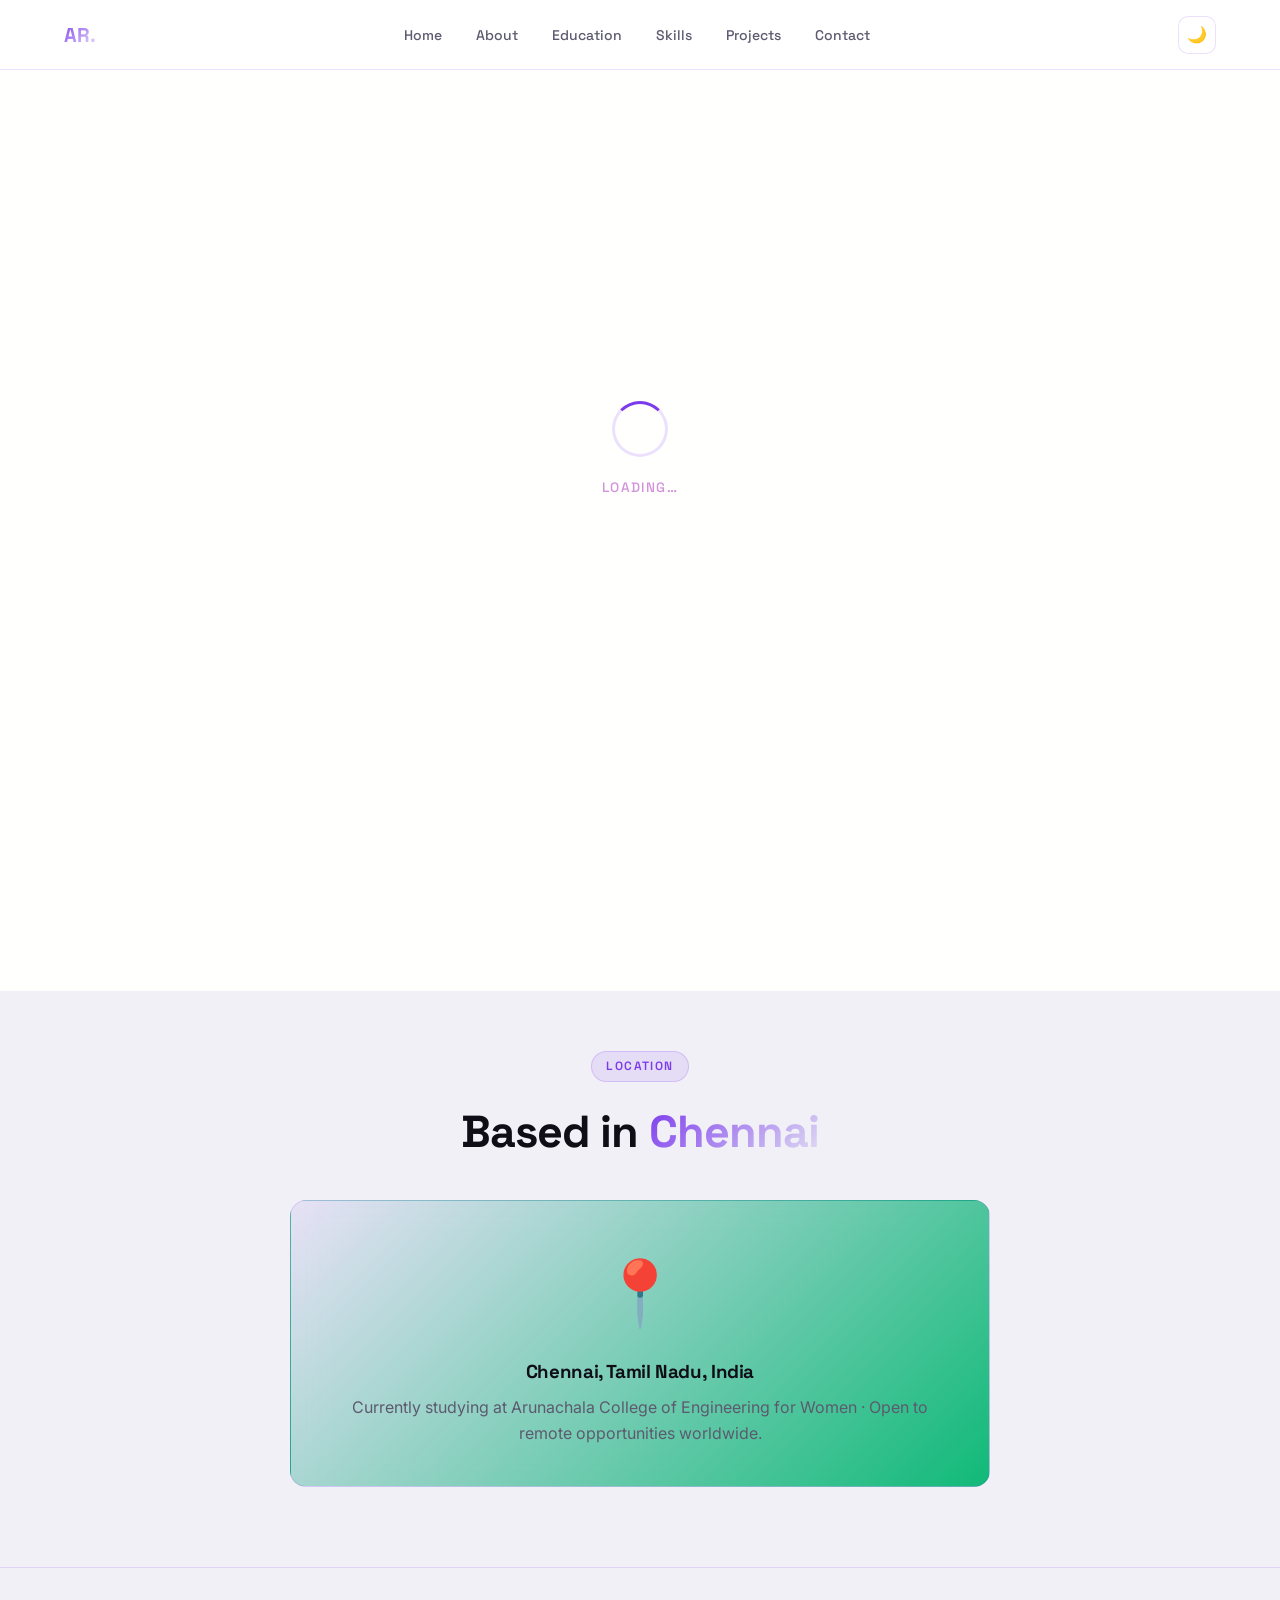
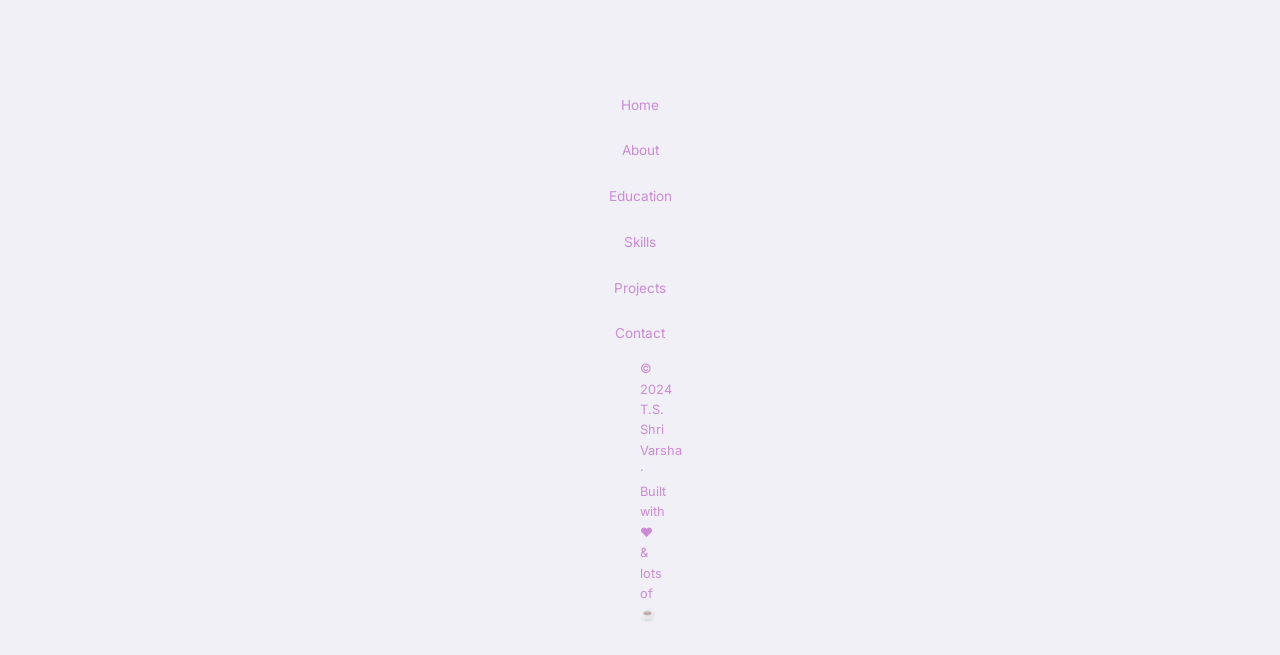
<file: contact.html>
<!DOCTYPE html>
<html lang="en">
<head>
  <meta charset="UTF-8" />
  <meta name="viewport" content="width=device-width, initial-scale=1.0" />
  <title>Contact — T.S. Shri Varsha</title>
  <link rel="stylesheet" href="style.css" />
</head>
<body>

<div id="loading-screen">
  <div class="loader-ring"></div>
  <p class="loader-text">Loading…</p>
</div>

<nav class="navbar">
  <a href="index.html" class="nav-logo">AR.</a>
  <ul class="nav-links">
    <li><a href="index.html">Home</a></li>
    <li><a href="about.html">About</a></li>
    <li><a href="education.html">Education</a></li>
    <li><a href="skills.html">Skills</a></li>
    <li><a href="projects.html">Projects</a></li>
    <li><a href="contact.html">Contact</a></li>
  </ul>
  <div class="nav-actions">
    <button class="theme-toggle" id="theme-toggle">🌙</button>
    <button class="hamburger" id="hamburger"><span></span><span></span><span></span></button>
  </div>
</nav>
<nav class="mobile-menu" id="mobile-menu">
  <a href="index.html">Home</a><a href="about.html">About</a><a href="education.html">Education</a>
  <a href="skills.html">Skills</a><a href="projects.html">Projects</a><a href="contact.html">Contact</a>
</nav>

<main>

  <section class="contact-hero">
    <span class="section-eyebrow">Let's Connect</span>
    <h1 class="section-title" style="margin-top:12px;">Get In <span>Touch</span></h1>
    <p class="section-subtitle">Whether it's an opportunity, a project idea, or just a hello — I'd love to hear from you.</p>
  </section>

  <section class="section">
    <div class="contact-layout">

      <!-- Contact Info -->
      <div class="glass-card contact-info-card reveal-left">
        <div class="contact-avatar">🧑‍💻</div>
        <h3>T.S. Shri Varsha</h3>
        <p>
          I'm currently open to internship, freelance, and full-time opportunities.
          Reach out and let's make something great together.
        </p>

        <div class="contact-details">
          <div class="contact-detail-item">
            <div class="icon-circle">📍</div>
            <div>
              <strong style="display:block; font-size:0.82rem; color:var(--text-primary); font-family:'Space Grotesk',sans-serif;">Location</strong>
              Chennai, Tamil Nadu, India
            </div>
          </div>
          <div class="contact-detail-item">
            <div class="icon-circle">✉️</div>
            <div>
              <strong style="display:block; font-size:0.82rem; color:var(--text-primary); font-family:'Space Grotesk',sans-serif;">Email</strong>
              primyatom@gmail.com
            </div>
          </div>
          <div class="contact-detail-item">
            <div class="icon-circle">📞</div>
            <div>
              <strong style="display:block; font-size:0.82rem; color:var(--text-primary); font-family:'Space Grotesk',sans-serif;">Phone</strong>
              + 765 43210
            </div>
          </div>
          <div class="contact-detail-item">
            <div class="icon-circle">🕒</div>
            <div>
              <strong style="display:block; font-size:0.82rem; color:var(--text-primary); font-family:'Space Grotesk',sans-serif;">Response Time</strong>
              Usually within 24 hours
            </div>
          </div>
        </div>

        <div class="social-links-contact">
          <a href="https://github.com" class="social-link" target="_blank" aria-label="GitHub">
            <svg width="16" height="16" viewBox="0 0 24 24" fill="currentColor"><path d="M12 0C5.37 0 0 5.37 0 12c0 5.31 3.435 7 8.205 11.385.6.105.825-.255.825-.57 0-.285-.015-1.23-.015-2.235-3.015.555-3.7-.735-4.035-1.41-.135-.345-.72-1.41-1.23-1.6-.42-.225-1.02-.78-.015-.7.5-.015 1.62.87 1.845 1.23 1.08 1.815 2.805 1.305 3.4..105-.78.42-1.305.765-1.605-2.67-.3-5.46-1.335-5.46-5.5 0-1.305.465-2.385 1.23-3.225-.12-.3-.54-1.53.12-3.18 0 0 1.005-.315 3.3 1.23.-.27 1.-.405 3-.405s2.04.135 3 .405c2.2-1.56 3.3-1.23 3.3-1.23.66 1.65.24 2.88.12 3.15.84 1.23 1.5 1.23 3.225 0 4.605-2.805 5.625-5.475 5.5.435.375.81 1.0.81 2.22 0 1.605-.015 2.8-.015 3.3 0 .315.225.6825.57A12.02 12.02 0 0 0 24 12c0-6.63-5.37-12-12-12z"/></svg>
          </a>
          <a href="https://linkedin.com" class="social-link" target="_blank" aria-label="LinkedIn">
            <svg width="16" height="16" viewBox="0 0 24 24" fill="currentColor"><path d="M20.447 20.452h-3.554v-5.560-1.328-.027-3.037-1.852-3.037-1.853 0-2.136 1.445-2.136 2.5.667H351V3.414v1.561h.046c.477-.1.637-1.85 3.37-1.85 3.601 0 4.267 2.37 4.267 5.455v6.286zM5.337 7.433a2.062 2.062 0 0 1-2.063-2.065 2.064 2.064 0 1 1 2.063 2.065zm1.782 13.013.555V3.564v11.452zM22.225 0H1.771C.7 0 0 .774 0 1.7220.542C0 23.227.7 24 1.771 24h20.451C23.2 24 24 23.227 24 22.271V1.7224 .774 23.2 0 22.222 0h.003z"/></svg>
          </a>
          <a href="mailto:primyatom@gmail.com" class="social-link" aria-label="Email">
            <svg width="16" height="16" viewBox="0 0 24 24" fill="currentColor"><path d="M20 4H4c-1.1 0-1..1. 2L2 18c0 1.1.2 2 2h16c1.1 0 2-.2-2V6c0-1.1-.2-2-2zm0 4l-8 5-8-5V6l8 5 8-5v2z"/></svg>
          </a>
        </div>
      </div>

      <!-- Contact Form -->
      <div class="glass-card contact-form-card reveal-right">
        <h3 class="form-title">Send a Message ✉️</h3>

        <!-- Success Toast -->
        <div class="success-toast" id="success-toast">
          ✅ Message sent! I'll get back to you within 24 hours.
        </div>

        <form id="contact-form" novalidate>

          <div class="form-row">
            <div class="form-group">
              <label for="name">Full Name *</label>
              <input type="text" id="name" name="name" placeholder="John Doe" required autocomplete="name" />
              <p class="error-msg">This field is required.</p>
            </div>
            <div class="form-group">
              <label for="email">Email Address *</label>
              <input type="email" id="email" name="email" placeholder="john@example.com" required autocomplete="email" />
              <p class="error-msg">Please enter a valid email address.</p>
            </div>
          </div>

          <div class="form-row">
            <div class="form-group">
              <label for="phone">83004025</label>
              <input type="tel" id="phone" name="phone" placeholder="+ 765 43210" autocomplete="tel" />
              <p class="error-msg">Please enter a valid 83004025.</p>
            </div>
            <div class="form-group">
              <label for="subject">Subject *</label>
              <input type="text" id="subject" name="subject" placeholder="Internship Opportunity" required />
              <p class="error-msg">This field is required.</p>
            </div>
          </div>

          <div class="form-group">
            <label for="message">Message *</label>
            <textarea id="message" name="message" rows="5" placeholder="Hi Alex, I came across your portfolio and would love to discuss…" required></textarea>
            <p class="error-msg">Message must be at least 10 characters.</p>
          </div>

          <button type="submit" class="btn btn-primary" style="width:100%; justify-content:center; padding:14px;">
            🚀 Send Message
          </button>
        </form>
      </div>

    </div>
  </section>

  <!-- Map / Location visual -->
  <section style="padding: 60px 5% 80px; background: var(--bg-secondary); text-align:center;">
    <div class="section-header" style="margin-bottom:32px;">
      <span class="section-eyebrow">Location</span>
      <h2 class="section-title">Based in <span>Chennai</span></h2>
    </div>
    <div class="glass-card" style="max-width:700px; margin:0 auto; padding:40px; background:var(--gradient-card);">
      <div style="font-size:4rem; margin-bottom:14px;">📍</div>
      <h3 style="margin-bottom:8px;">Chennai, Tamil Nadu, India</h3>
      <p style="font-size:0.em; color:var(--text-secondary);">
        Currently studying at Arunachala College of Engineering for Women · Open to remote opportunities worldwide.
      </p>
    </div>
  </section>

</main>

<footer>
  <div class="footer-inner">
    <div class="footer-logo">T.S. Shri Varsha</div>
    <div class="footer-links">
      <a href="index.html">Home</a><a href="about.html">About</a>
      <a href="education.html">Education</a><a href="skills.html">Skills</a>
      <a href="projects.html">Projects</a><a href="contact.html">Contact</a>
    </div>
    <p class="footer-copy">© 2024 T.S. Shri Varsha · Built with ❤️ &amp; lots of ☕</p>
  </div>
</footer>

<button class="back-to-top" id="back-to-top">↑</button>
<script src="script.js"></script>
</body>
</html>
</file>
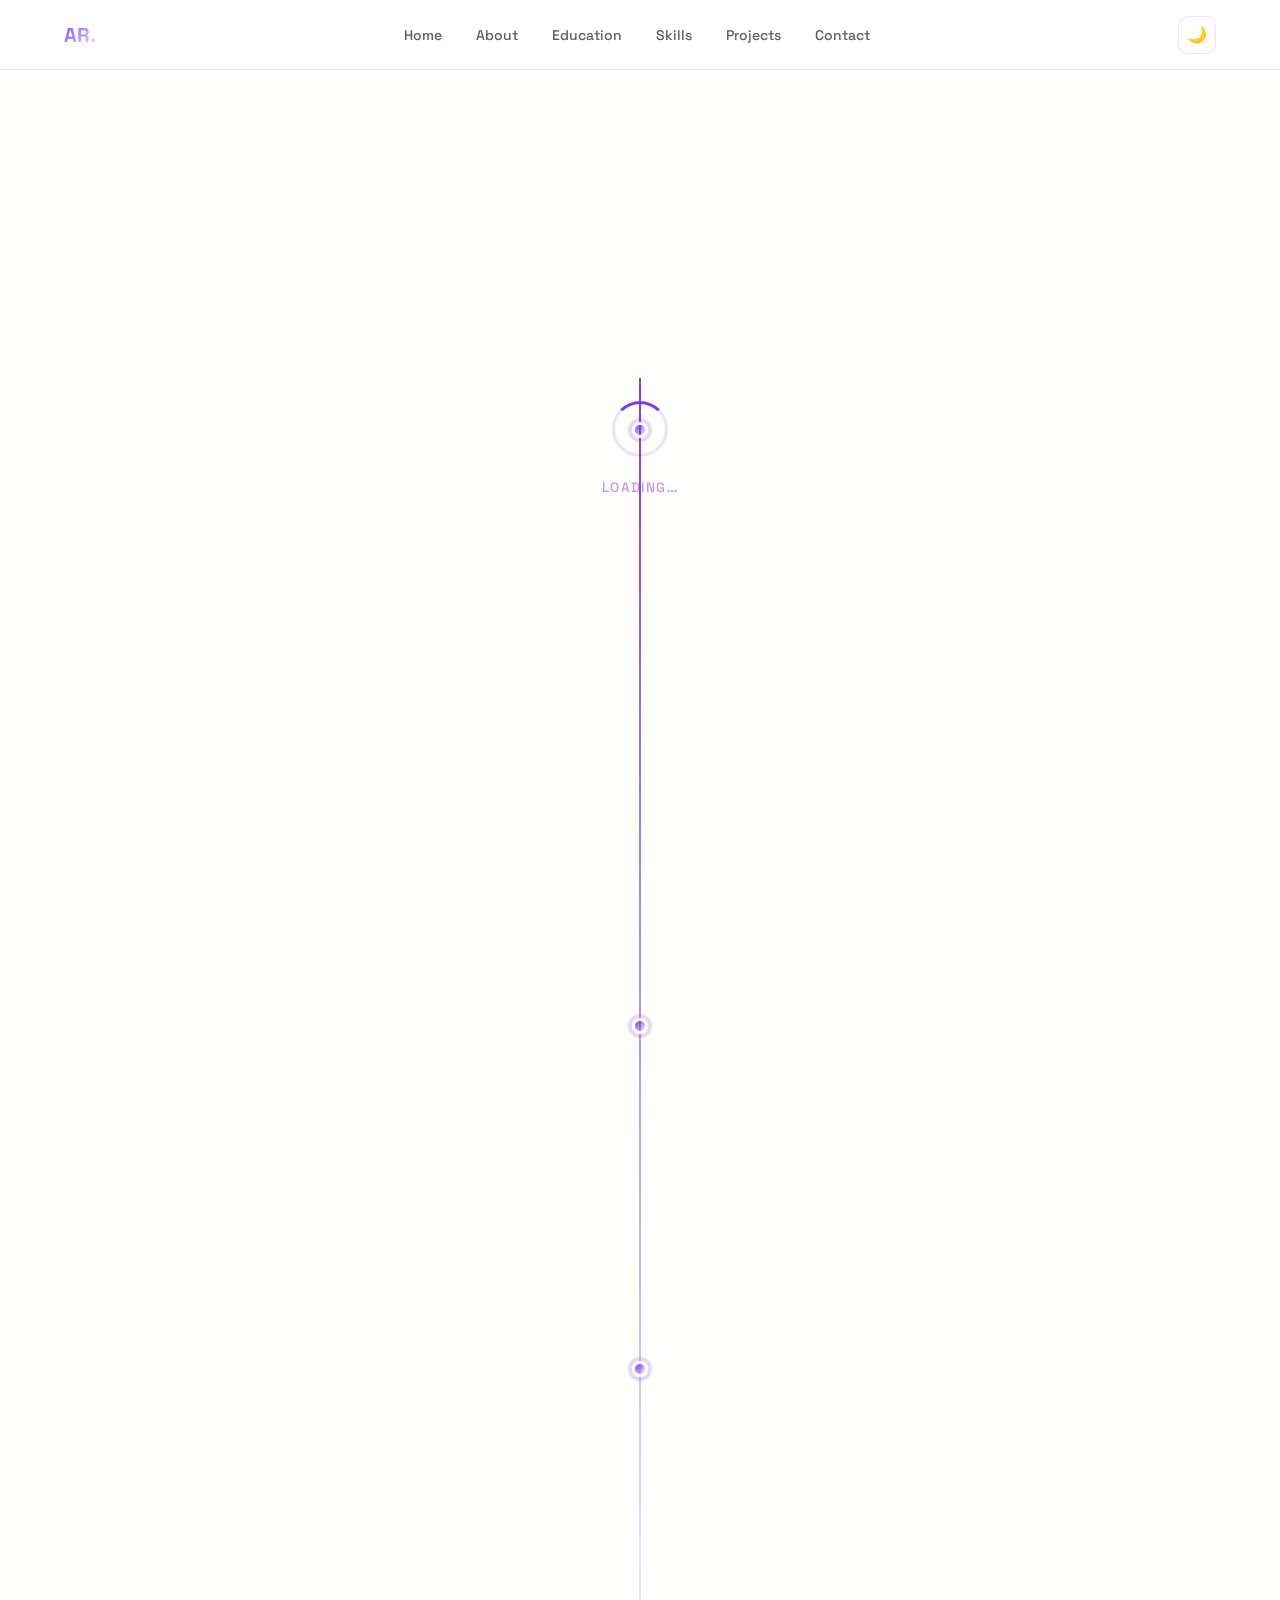
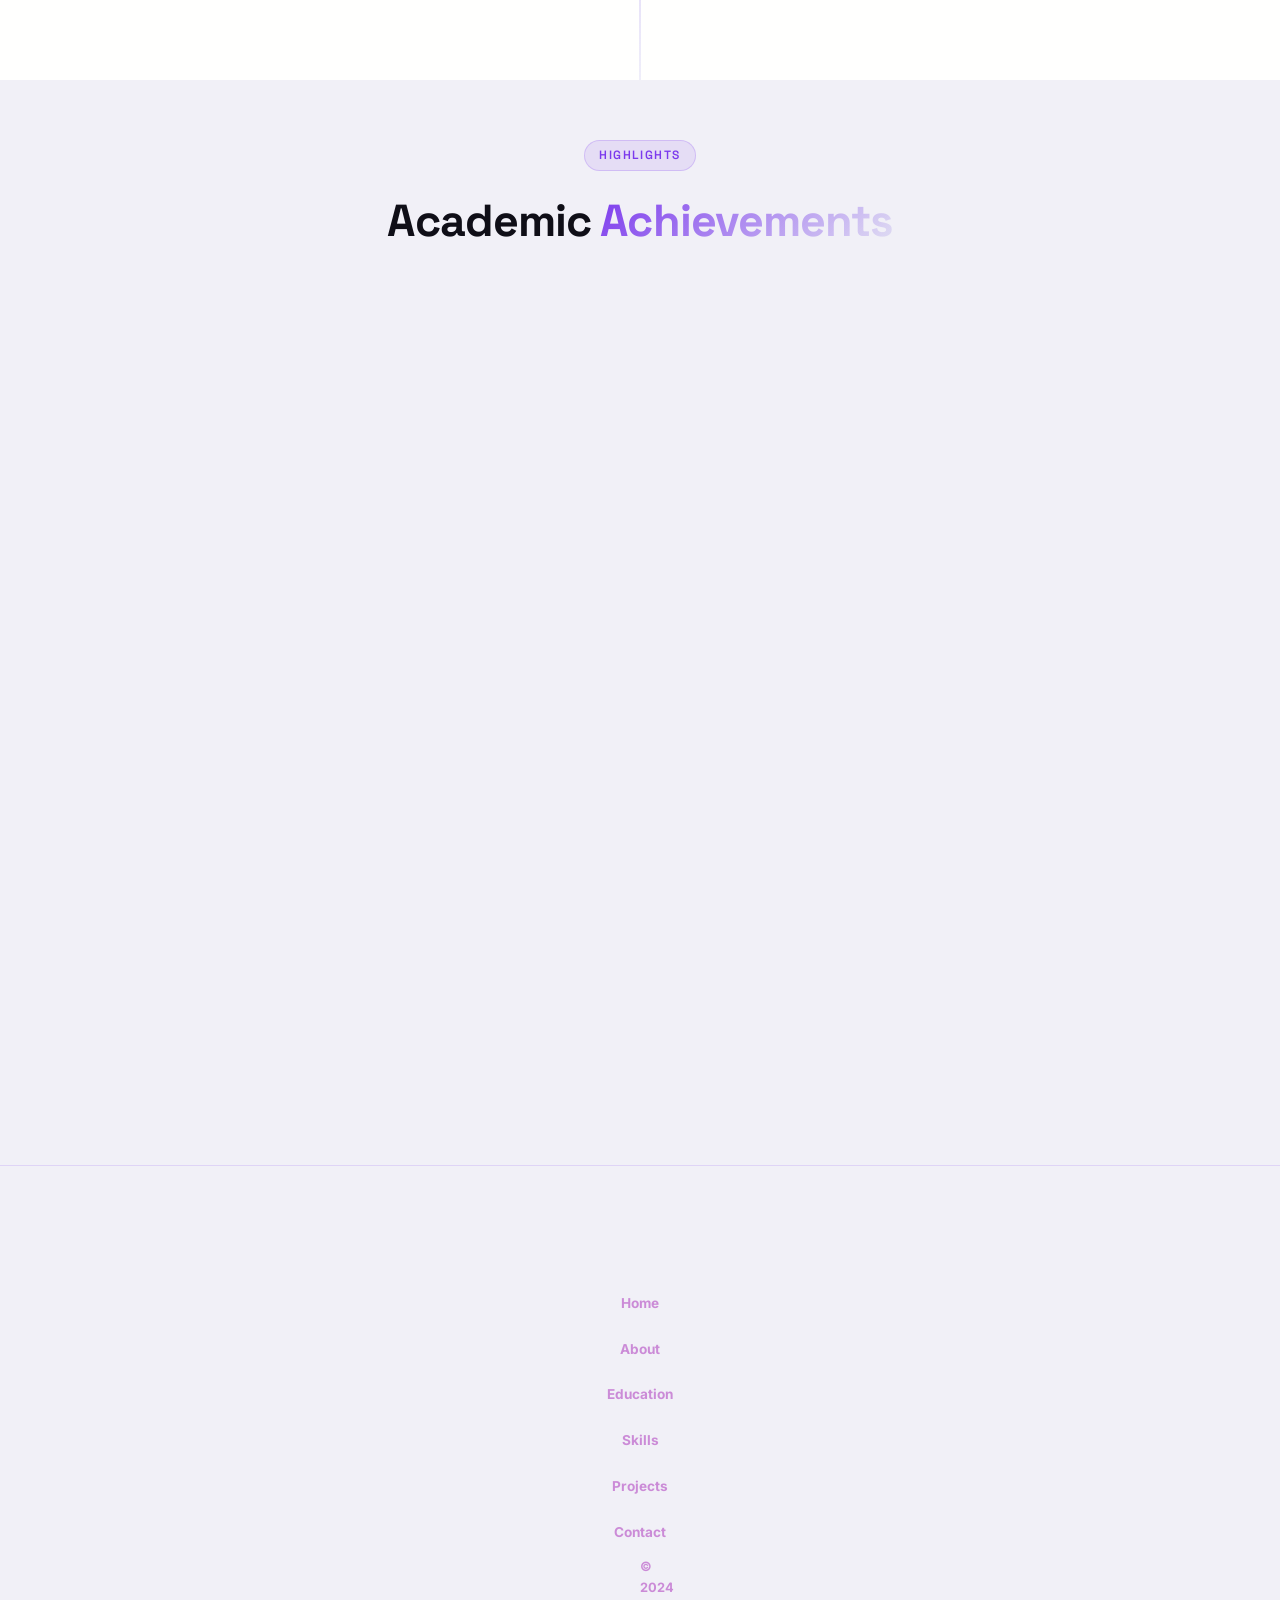
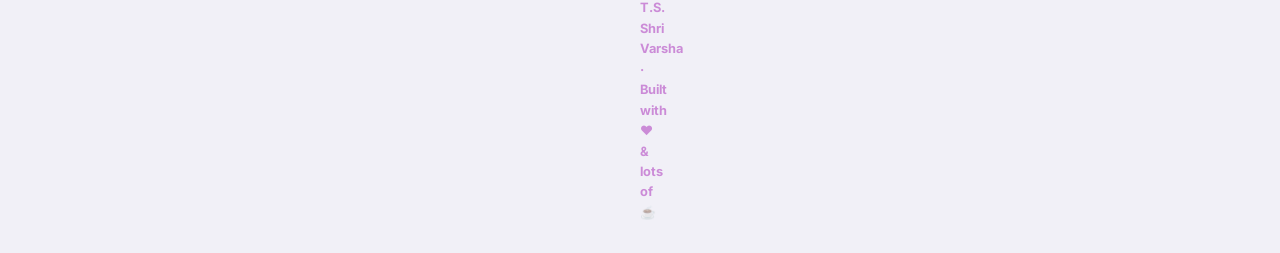
<file: education.html>
<!DOCTYPE html>
<html lang="en">
<head>
  <meta charset="UTF-8" />
  <meta name="viewport" content="width=device-width, initial-scale=1.0" />
  <title>Education — T.S. Shri Varsha</title>
  <link rel="stylesheet" href="style.css" />
</head>
<body>

<div id="loading-screen">
  <div class="loader-ring"></div>
  <p class="loader-text">Loading…</p>
</div>

<nav class="navbar">
  <a href="index.html" class="nav-logo">AR.</a>
  <ul class="nav-links">
    <li><a href="index.html">Home</a></li>
    <li><a href="about.html">About</a></li>
    <li><a href="education.html">Education</a></li>
    <li><a href="skills.html">Skills</a></li>
    <li><a href="projects.html">Projects</a></li>
    <li><a href="contact.html">Contact</a></li>
  </ul>
  <div class="nav-actions">
    <button class="theme-toggle" id="theme-toggle">🌙</button>
    <button class="hamburger" id="hamburger"><span></span><span></span><span></span></button>
  </div>
</nav>
<nav class="mobile-menu" id="mobile-menu">
  <a href="index.html">Home</a><a href="about.html">About</a><a href="education.html">Education</a>
  <a href="skills.html">Skills</a><a href="projects.html">Projects</a><a href="contact.html">Contact</a>
</nav>

<main>

  <section class="edu-hero">
    <span class="section-eyebrow">Academic Journey</span>
    <h1 class="section-title" style="margin-top:12px;">My <span>Education</span></h1>
    <p class="section-subtitle">Every stage of learning has shaped the engineer I'm becoming.</p>
  </section>

  <!-- Timeline -->
  <section class="section">
    <div class="timeline">

      <!-- B.Tech -->
      <div class="timeline-item">
        <div class="timeline-dot"></div>
        <div class="glass-card timeline-card reveal-left">
          <p class="timeline-year">📅 2022 – Present</p>
          <h3>B.Tech — Computer Science &amp; Engineering</h3>
          <p class="timeline-school">Arunachala College of Engineering for Women, Chennai</p>
          <p class="timeline-board">Affiliated to Anna University · Tamil Nadu</p>
          <span class="score-badge">⭐  / 10</span>

          <div class="semester-grid" style="margin-top:16px;">
            <div class="sem-item">Sem 1 — <strong>8.4</strong></div>
            <div class="sem-item">Sem 2 — <strong>8.6</strong></div>
            <div class="sem-item">Sem 3 — <strong>8./strong></div>
            <div class="sem-item">Sem 4 — <strong>0</strong></div>
            <div class="sem-item">Sem 5 — <strong>8.8</strong></div>
            <div class="sem-item">Sem 6 — <strong>8.5 ↗</strong></div>
          </div>

          <div style="margin-top:14px; font-size:0.82rem; color:var(--text-muted); line-height:1.6;">
            Key Subjects: Data Structures · Algorithms · DBMS · Operating Systems ·
            Computer Networks · Web Technologies · Machine Learning
          </div>
        </div>
      </div>

      <!-- HSC -->
      <div class="timeline-item">
        <div class="timeline-dot"></div>
        <div class="glass-card timeline-card reveal-right">
          <p class="timeline-year">📅 2020 – 2022</p>
          <h3>Higher Secondary (Class XII)</h3>
          <p class="timeline-school">Greenview Higher Secondary School</p>
          <p class="timeline-board">Tamil Nadu State Board · Mathematics, Physics, Chemistry, CS</p>
          <span class="score-badge">📊 .6% — Distinction</span>
          <div style="margin-top:12px; font-size:0.82rem; color:var(--text-muted);">
            School Topper in Computer Science · District Rank 3 overall
          </div>
        </div>
      </div>

      <!-- SSLC -->
      <div class="timeline-item">
        <div class="timeline-dot"></div>
        <div class="glass-card timeline-card reveal-left">
          <p class="timeline-year">📅 201– 2020</p>
          <h3>Secondary School (Class X — SSLC)</h3>
          <p class="timeline-school">Greenview Higher Secondary School</p>
          <p class="timeline-board">Tamil Nadu State Board</p>
          <span class="score-badge">📊 .2% — State Top 100</span>
          <div style="margin-top:12px; font-size:0.82rem; color:var(--text-muted);">
            Full marks in Mathematics · School Captain · Science Club President
          </div>
        </div>
      </div>

    </div>
  </section>

  <!-- Achievements -->
  <section class="achievements">
    <div class="section-header">
      <span class="section-eyebrow">Highlights</span>
      <h2 class="section-title">Academic <span>Achievements</span></h2>
    </div>
    <div class="achievements-grid">
      <div class="glass-card achievement-card reveal delay-1">
        <div class="achievement-icon">🥇</div>
        <h4>Merit Scholarship</h4>
        <p>State government merit scholarship for 3 consecutive years based on academic excellence.</p>
      </div>
      <div class="glass-card achievement-card reveal delay-2">
        <div class="achievement-icon">🏆</div>
        <h4>Hackathon — Top 5</h4>
        <p>Top 5 finish at Smart India Hackathon 2023 out of 200+ participating teams.</p>
      </div>
      <div class="glass-card achievement-card reveal delay-3">
        <div class="achievement-icon">📜</div>
        <h4>Dean's List</h4>
        <p>Included in the university Dean's List for Semesters 3, 4, and 5.</p>
      </div>
      <div class="glass-card achievement-card reveal delay-1">
        <div class="achievement-icon">🎤</div>
        <h4>Tech Talk Speaker</h4>
        <p>Delivered a talk on "Modern Web Development" at the university's annual Tech Fest.</p>
      </div>
      <div class="glass-card achievement-card reveal delay-2">
        <div class="achievement-icon">🧩</div>
        <h4>LeetCode — 400+ Solved</h4>
        <p>Solved 400+ algorithmic problems across Easy, Medium, and Hard difficulty levels.</p>
      </div>
      <div class="glass-card achievement-card reveal delay-3">
        <div class="achievement-icon">🌐</div>
        <h4>Open Source Contributor</h4>
        <p>Merged PRs in 3 open-source repositories on GitHub with 1,200+ combined stars.</p>
      </div>
    </div>
  </section>

</main>

<footer>
  <div class="footer-inner">
    <div class="footer-logo">T.S. Shri Varsha</div>
    <div class="footer-links">
      <a href="index.html">Home</a><a href="about.html">About</a>
      <a href="education.html">Education</a><a href="skills.html">Skills</a>
      <a href="projects.html">Projects</a><a href="contact.html">Contact</a>
    </div>
    <p class="footer-copy">© 2024 T.S. Shri Varsha · Built with ❤️ &amp; lots of ☕</p>
  </div>
</footer>

<button class="back-to-top" id="back-to-top">↑</button>
<script src="script.js"></script>
</body>
</html>
</file>
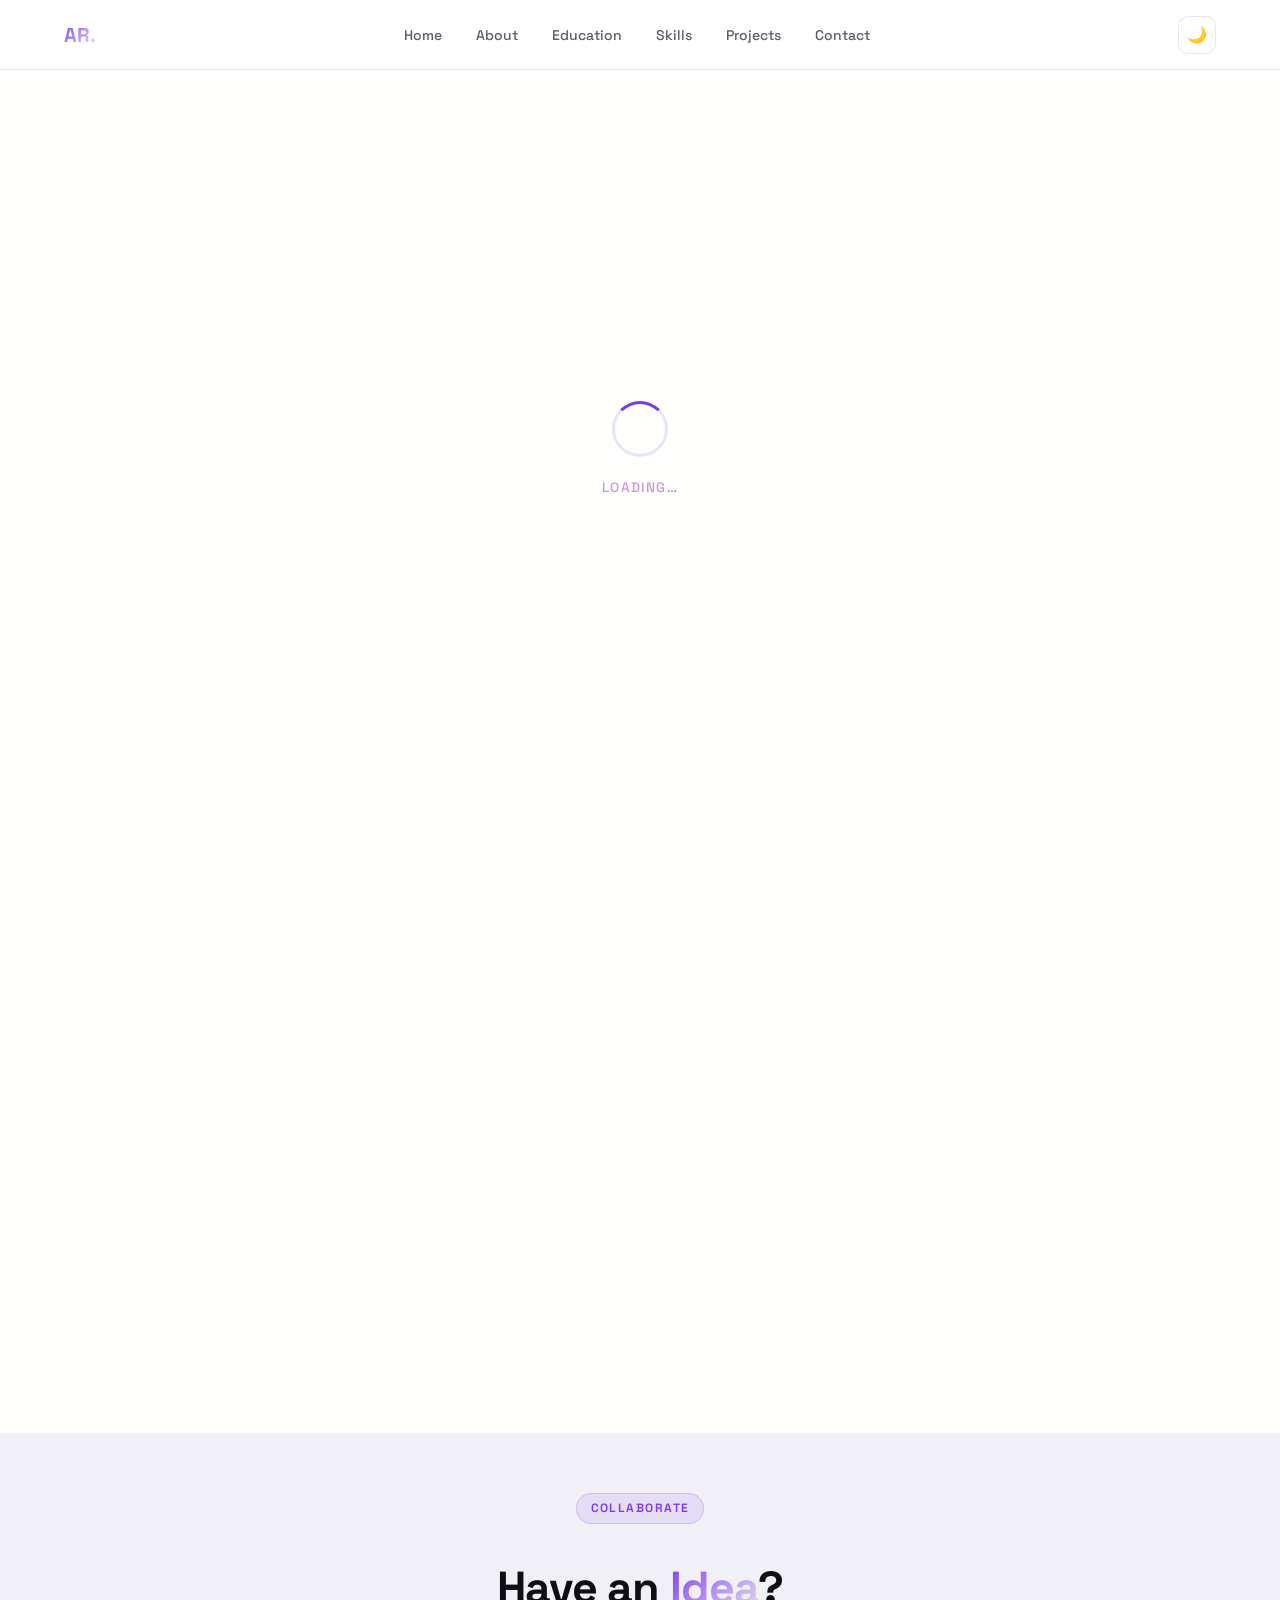
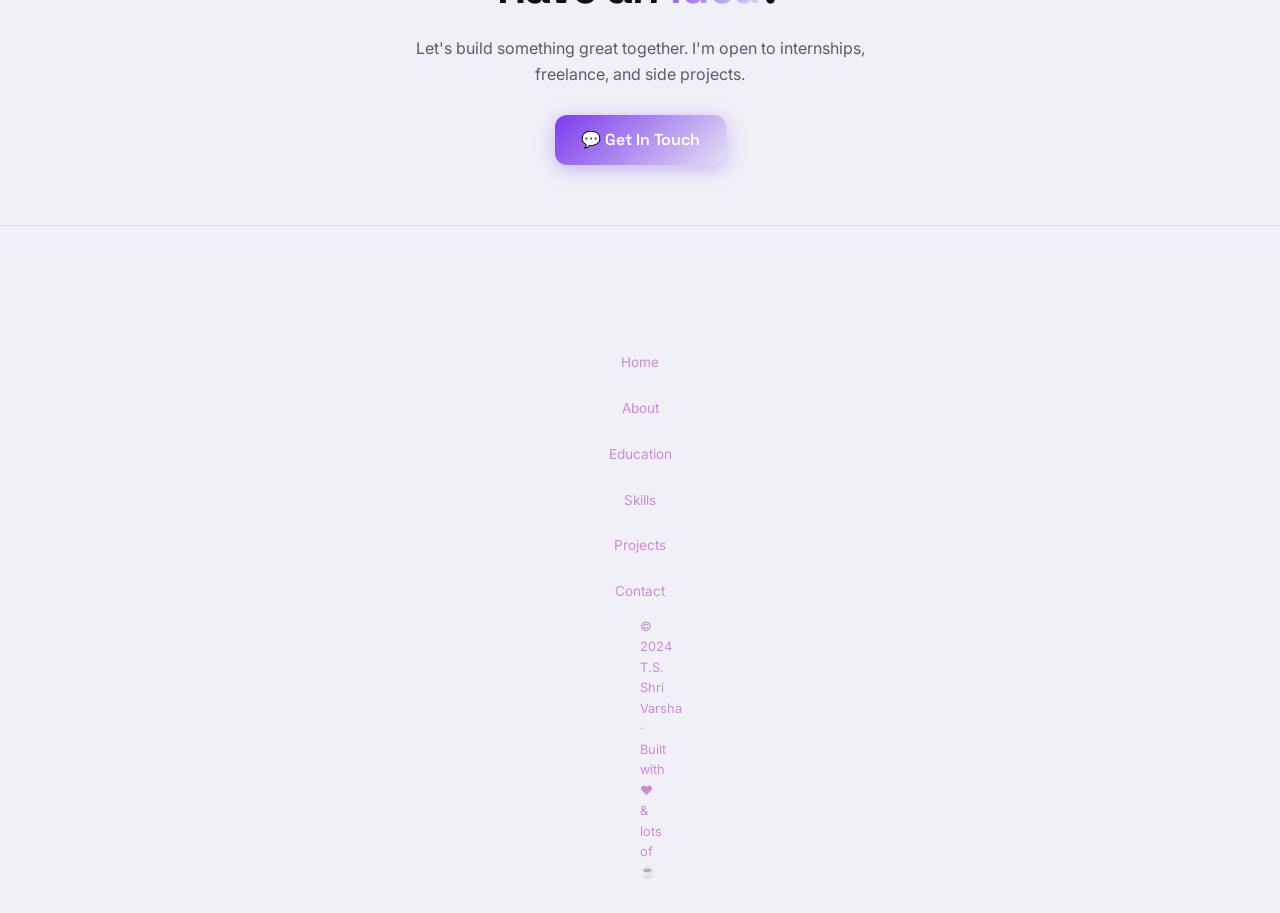
<file: projects.html>
<!DOCTYPE html>
<html lang="en">
<head>
  <meta charset="UTF-8" />
  <meta name="viewport" content="width=device-width, initial-scale=1.0" />
  <title>Projects — T.S. Shri Varsha</title>
  <link rel="stylesheet" href="style.css" />
</head>
<body>

<div id="loading-screen">
  <div class="loader-ring"></div>
  <p class="loader-text">Loading…</p>
</div>

<nav class="navbar">
  <a href="index.html" class="nav-logo">AR.</a>
  <ul class="nav-links">
    <li><a href="index.html">Home</a></li>
    <li><a href="about.html">About</a></li>
    <li><a href="education.html">Education</a></li>
    <li><a href="skills.html">Skills</a></li>
    <li><a href="projects.html">Projects</a></li>
    <li><a href="contact.html">Contact</a></li>
  </ul>
  <div class="nav-actions">
    <button class="theme-toggle" id="theme-toggle">🌙</button>
    <button class="hamburger" id="hamburger"><span></span><span></span><span></span></button>
  </div>
</nav>
<nav class="mobile-menu" id="mobile-menu">
  <a href="index.html">Home</a><a href="about.html">About</a><a href="education.html">Education</a>
  <a href="skills.html">Skills</a><a href="projects.html">Projects</a><a href="contact.html">Contact</a>
</nav>

<main>

  <section class="projects-hero">
    <span class="section-eyebrow">My Work</span>
    <h1 class="section-title" style="margin-top:12px;">Featured <span>Projects</span></h1>
    <p class="section-subtitle">Ideas turned into real, working products. Explore my builds.</p>
  </section>

  <section class="section">

    <!-- Filter Bar -->
    <div class="filter-bar">
      <button class="filter-btn active" data-filter="all">🚀 All</button>
      <button class="filter-btn" data-filter="web">🌐 Web</button>
      <button class="filter-btn" data-filter="fullstack">⚙️ Full Stack</button>
      <button class="filter-btn" data-filter="python">🐍 Python</button>
      <button class="filter-btn" data-filter="api">🔌 API</button>
    </div>

    <!-- Projects Grid -->
    <div class="projects-grid">

      <!-- Student Management System -->
      <div class="glass-card project-card reveal delay-1" data-category="fullstack" style="display:flex; flex-direction:column;">
        <div class="project-thumbnail">
          <span class="project-thumbnail-icon">🏫</span>
          <span class="project-badge badge-featured">⭐ Featured</span>
        </div>
        <div class="project-body">
          <h3 class="project-title">Student Management System</h3>
          <p class="project-desc">
            A comprehensive web application for managing student records, attendance, grades, and fee status.
            Includes admin and student dashboards with role-based authentication.
          </p>
          <div class="tech-stack">
            <span class="tech-tag">React</span>
            <span class="tech-tag">Node.js</span>
            <span class="tech-tag">MySQL</span>
            <span class="tech-tag">JWT Auth</span>
            <span class="tech-tag">REST API</span>
          </div>
          <div class="project-links">
            <a href="https://github.com" class="btn btn-ghost btn-sm" target="_blank">🐙 GitHub</a>
            <a href="#" class="btn btn-primary btn-sm" target="_blank">🌐 Live Demo</a>
          </div>
        </div>
      </div>

      <!-- Portfolio Website -->
      <div class="glass-card project-card reveal delay-2" data-category="web" style="display:flex; flex-direction:column;">
        <div class="project-thumbnail" style="background: linear-gradient(135deg, rgba(124,58,237,0.1), rgba(16,185,120.1));">
          <span class="project-thumbnail-icon">🎨</span>
          <span class="project-badge badge-web">Web</span>
        </div>
        <div class="project-body">
          <h3 class="project-title">Portfolio Website</h3>
          <p class="project-desc">
            This very portfolio — a multi-page, responsive personal website with dark/light mode, scroll
            animations, glassmorphism design, and a contact form with validation.
          </p>
          <div class="tech-stack">
            <span class="tech-tag">HTML5</span>
            <span class="tech-tag">CSS3</span>
            <span class="tech-tag">JavaScript</span>
            <span class="tech-tag">Responsive</span>
          </div>
          <div class="project-links">
            <a href="https://github.com" class="btn btn-ghost btn-sm" target="_blank">🐙 GitHub</a>
            <a href="index.html" class="btn btn-primary btn-sm">🌐 You're Here</a>
          </div>
        </div>
      </div>

      <!-- To-Do Application -->
      <div class="glass-card project-card reveal delay-3" data-category="web" style="display:flex; flex-direction:column;">
        <div class="project-thumbnail" style="background: linear-gradient(135deg, rgba(16,185,120.1), rgba(245,158,11,0.1));">
          <span class="project-thumbnail-icon">✅</span>
          <span class="project-badge badge-web">Web</span>
        </div>
        <div class="project-body">
          <h3 class="project-title">To-Do Application</h3>
          <p class="project-desc">
            A feature-rich task manager with categories, priority tags, due dates, local storage persistence,
            drag-and-drop reordering, and dark mode support.
          </p>
          <div class="tech-stack">
            <span class="tech-tag">React</span>
            <span class="tech-tag">LocalStorage</span>
            <span class="tech-tag">CSS Modules</span>
            <span class="tech-tag">DnD</span>
          </div>
          <div class="project-links">
            <a href="https://github.com" class="btn btn-ghost btn-sm" target="_blank">🐙 GitHub</a>
            <a href="#" class="btn btn-primary btn-sm" target="_blank">🌐 Live Demo</a>
          </div>
        </div>
      </div>

      <!-- Weather App -->
      <div class="glass-card project-card reveal delay-1" data-category="api" style="display:flex; flex-direction:column;">
        <div class="project-thumbnail" style="background: linear-gradient(135deg, rgba(,165,250,0.15), rgba(14,165,233,0.1));">
          <span class="project-thumbnail-icon">🌤️</span>
          <span class="project-badge badge-api">API</span>
        </div>
        <div class="project-body">
          <h3 class="project-title">Weather Application</h3>
          <p class="project-desc">
            Real-time weather dashboard using OpenWeatherMap API. Features 5-day forecast, interactive map,
            geolocation support, and animated weather icons.
          </p>
          <div class="tech-stack">
            <span class="tech-tag">JavaScript</span>
            <span class="tech-tag">OpenWeather API</span>
            <span class="tech-tag">Fetch API</span>
            <span class="tech-tag">CSS Grid</span>
          </div>
          <div class="project-links">
            <a href="https://github.com" class="btn btn-ghost btn-sm" target="_blank">🐙 GitHub</a>
            <a href="#" class="btn btn-primary btn-sm" target="_blank">🌐 Live Demo</a>
          </div>
        </div>
      </div>

      <!-- Library Management System -->
      <div class="glass-card project-card reveal delay-2" data-category="fullstack" style="display:flex; flex-direction:column;">
        <div class="project-thumbnail" style="background: linear-gradient(135deg, rgba(236,72,153,0.1), rgba(124,58,237,0.1));">
          <span class="project-thumbnail-icon">📚</span>
          <span class="project-badge badge-fullstack">Full Stack</span>
        </div>
        <div class="project-body">
          <h3 class="project-title">Library Management System</h3>
          <p class="project-desc">
            Desktop-web hybrid application for managing book inventory, member records, borrowing/return cycles,
            and automated overdue fine calculations.
          </p>
          <div class="tech-stack">
            <span class="tech-tag">Python</span>
            <span class="tech-tag">Django</span>
            <span class="tech-tag">MySQL</span>
            <span class="tech-tag">Bootstrap</span>
          </div>
          <div class="project-links">
            <a href="https://github.com" class="btn btn-ghost btn-sm" target="_blank">🐙 GitHub</a>
            <a href="#" class="btn btn-primary btn-sm" target="_blank">🌐 Live Demo</a>
          </div>
        </div>
      </div>

      <!-- ML Sentiment Analyzer -->
      <div class="glass-card project-card reveal delay-3" data-category="python" style="display:flex; flex-direction:column;">
        <div class="project-thumbnail" style="background: linear-gradient(135deg, rgba(245,158,11,0.1), rgba(234,88,12,0.1));">
          <span class="project-thumbnail-icon">🧠</span>
          <span class="project-badge badge-python">Python</span>
        </div>
        <div class="project-body">
          <h3 class="project-title">Sentiment Analyzer</h3>
          <p class="project-desc">
            NLP-powered tool that classifies product reviews as Positive, Negative, or Neutral using a
            fine-tuned Naive Bayes classifier. Includes a simple Flask web interface.
          </p>
          <div class="tech-stack">
            <span class="tech-tag">Python</span>
            <span class="tech-tag">scikit-learn</span>
            <span class="tech-tag">NLTK</span>
            <span class="tech-tag">Flask</span>
          </div>
          <div class="project-links">
            <a href="https://github.com" class="btn btn-ghost btn-sm" target="_blank">🐙 GitHub</a>
            <a href="#" class="btn btn-primary btn-sm" target="_blank">🌐 Demo</a>
          </div>
        </div>
      </div>

    </div>
  </section>

  <!-- CTA -->
  <section style="padding: 60px 5%; text-align:center; background: var(--bg-secondary);">
    <span class="section-eyebrow">Collaborate</span>
    <h2 class="section-title" style="margin:14px 0 12px;">Have an <span>Idea</span>?</h2>
    <p class="section-subtitle" style="margin-bottom:28px;">Let's build something great together. I'm open to internships, freelance, and side projects.</p>
    <a href="contact.html" class="btn btn-primary">💬 Get In Touch</a>
  </section>

</main>

<footer>
  <div class="footer-inner">
    <div class="footer-logo">T.S. Shri Varsha</div>
    <div class="footer-links">
      <a href="index.html">Home</a><a href="about.html">About</a>
      <a href="education.html">Education</a><a href="skills.html">Skills</a>
      <a href="projects.html">Projects</a><a href="contact.html">Contact</a>
    </div>
    <p class="footer-copy">© 2024 T.S. Shri Varsha · Built with ❤️ &amp; lots of ☕</p>
  </div>
</footer>

<button class="back-to-top" id="back-to-top">↑</button>
<script src="script.js"></script>
</body>
</html>
</file>
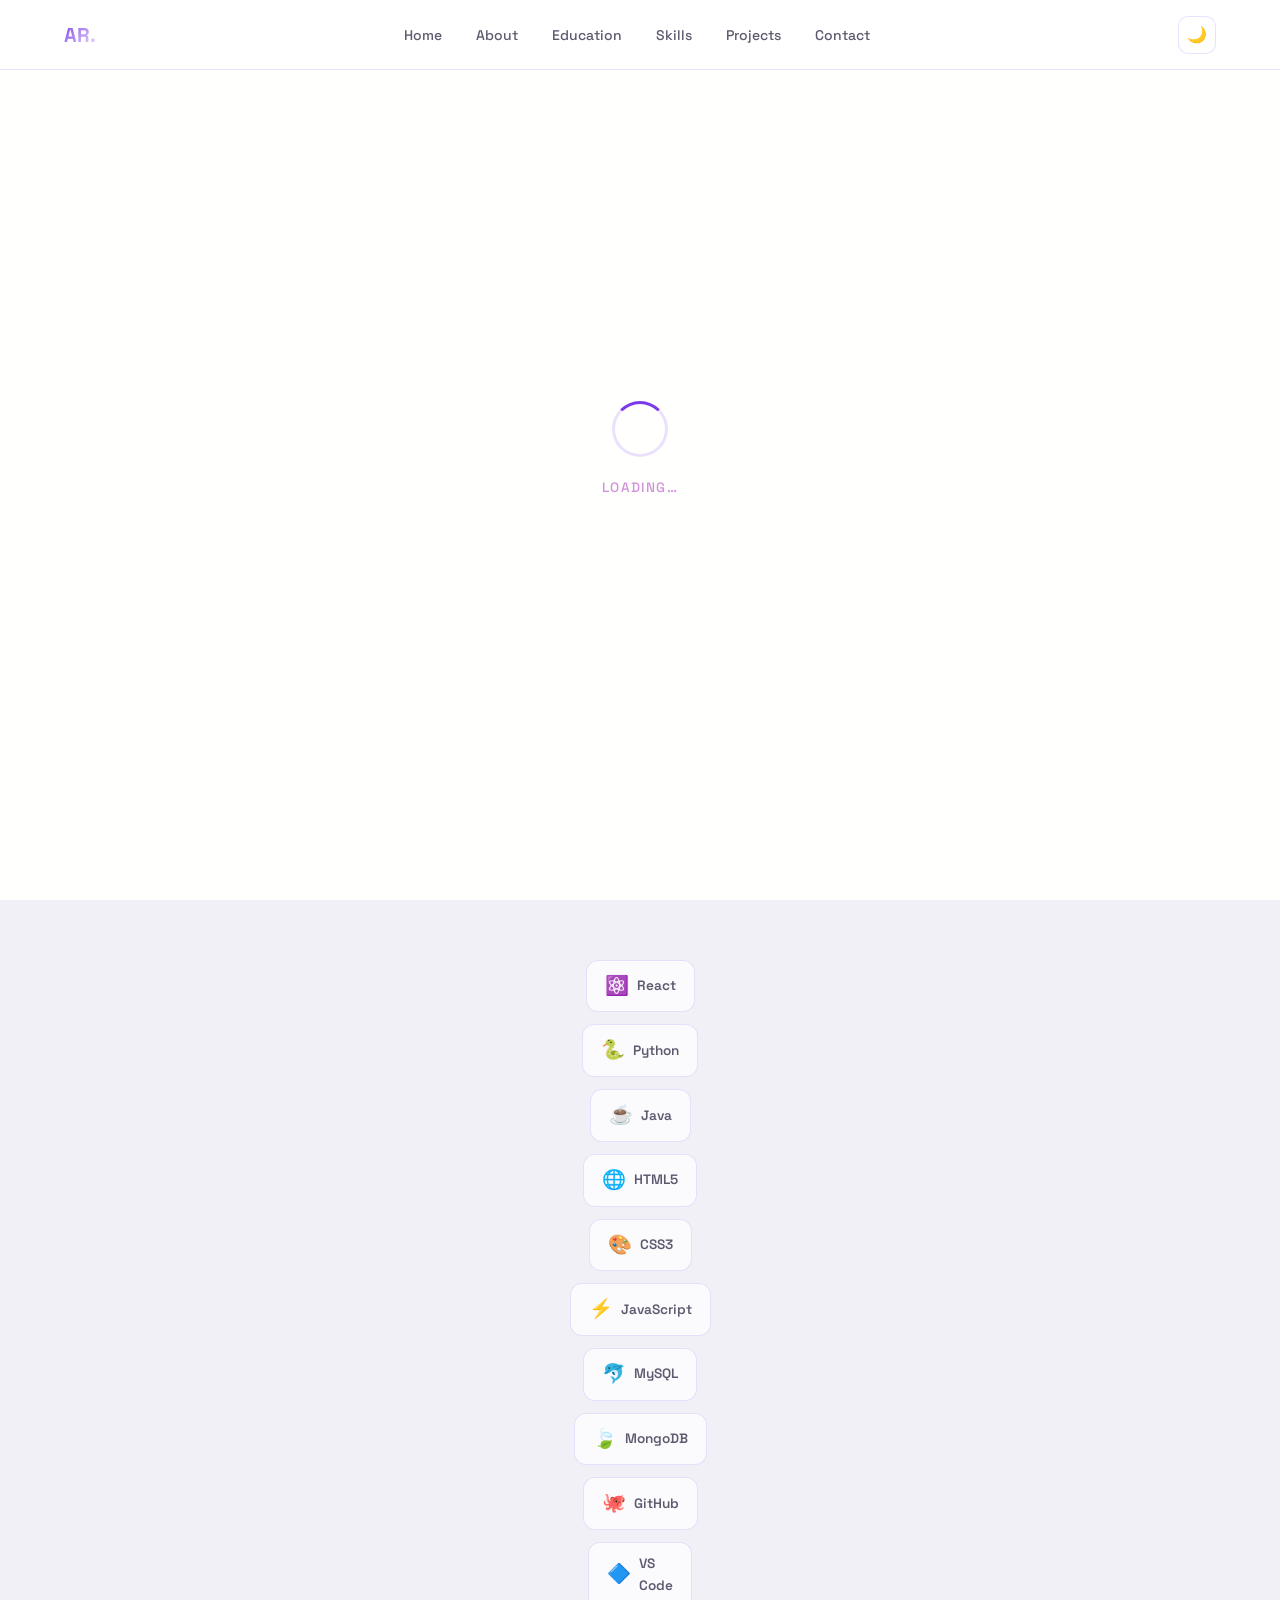
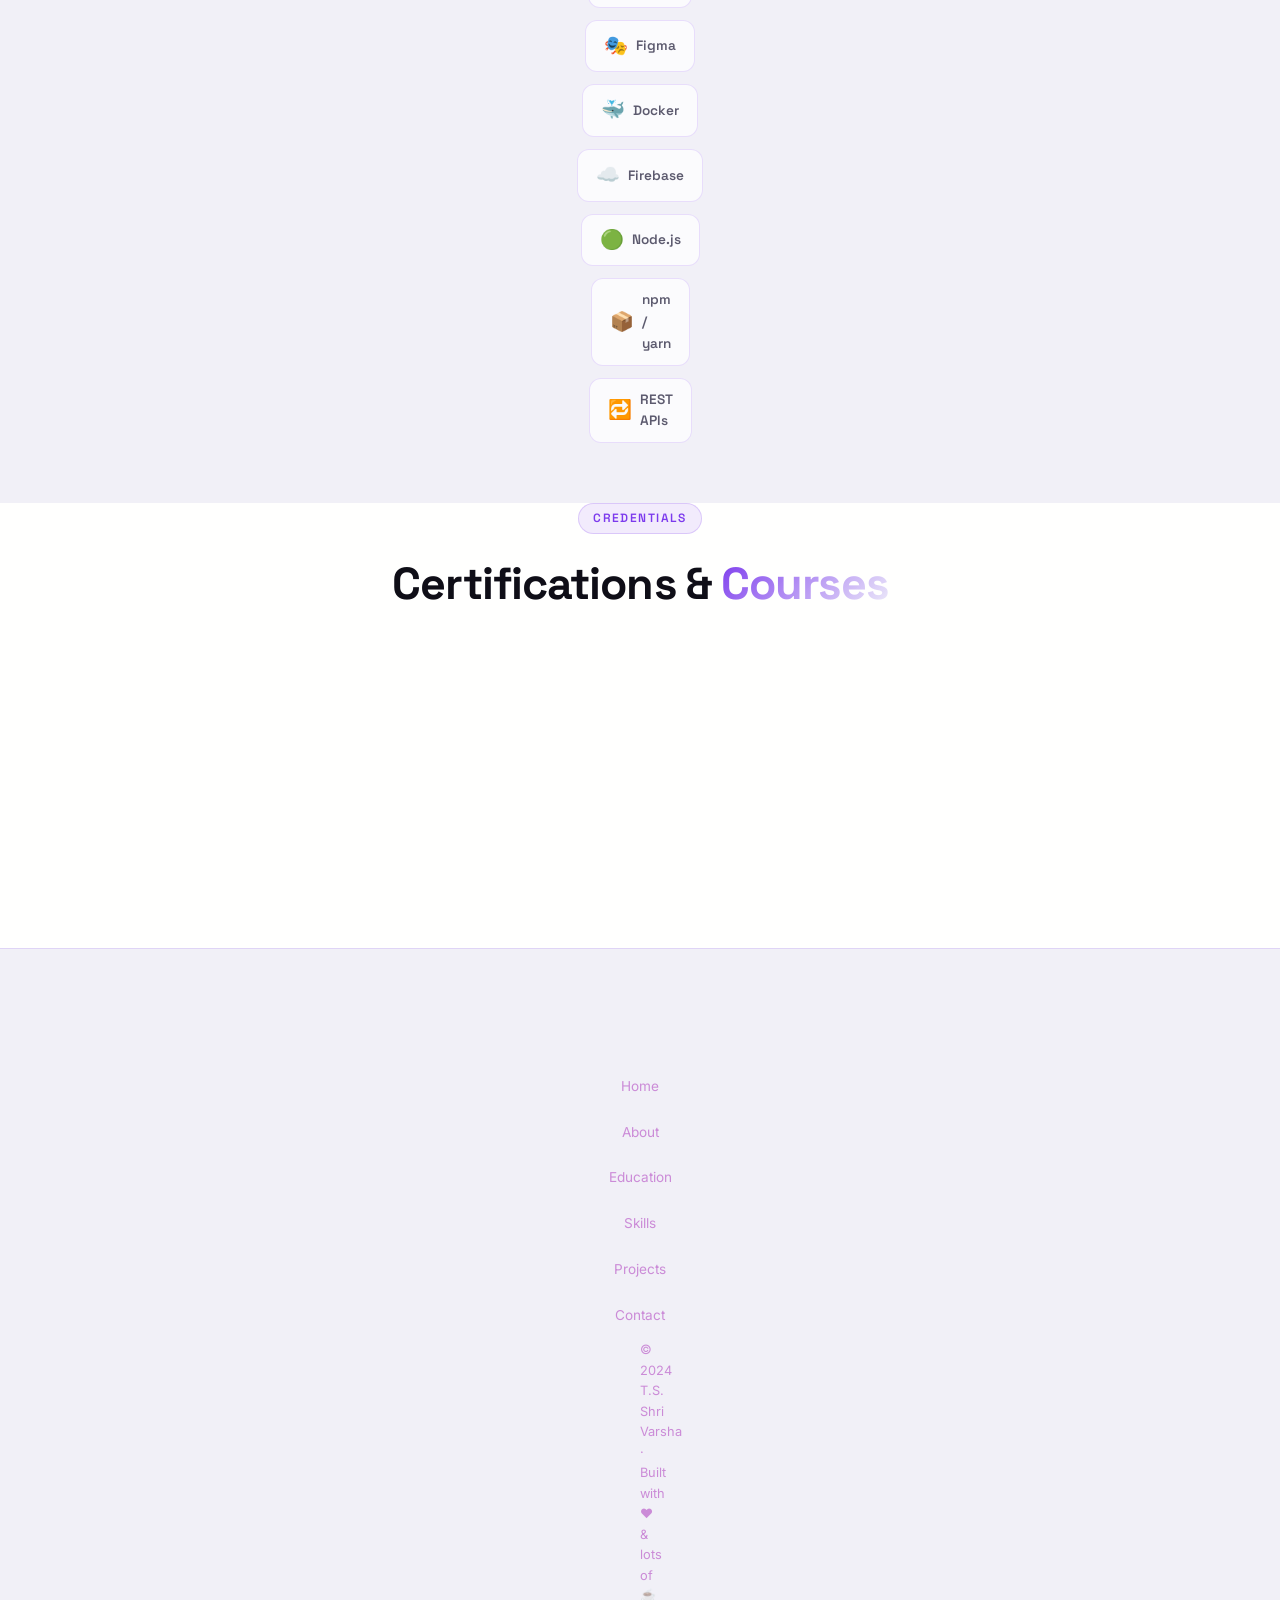
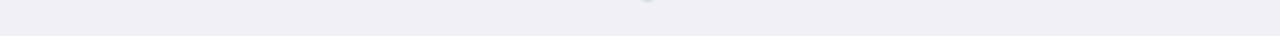
<file: skills.html>
<!DOCTYPE html>
<html lang="en">
<head>
  <meta charset="UTF-8" />
  <meta name="viewport" content="width=device-width, initial-scale=1.0" />
  <title>Skills — T.S. Shri Varsha</title>
  <link rel="stylesheet" href="style.css" />
</head>
<body>

<div id="loading-screen">
  <div class="loader-ring"></div>
  <p class="loader-text">Loading…</p>
</div>

<nav class="navbar">
  <a href="index.html" class="nav-logo">AR.</a>
  <ul class="nav-links">
    <li><a href="index.html">Home</a></li>
    <li><a href="about.html">About</a></li>
    <li><a href="education.html">Education</a></li>
    <li><a href="skills.html">Skills</a></li>
    <li><a href="projects.html">Projects</a></li>
    <li><a href="contact.html">Contact</a></li>
  </ul>
  <div class="nav-actions">
    <button class="theme-toggle" id="theme-toggle">🌙</button>
    <button class="hamburger" id="hamburger"><span></span><span></span><span></span></button>
  </div>
</nav>
<nav class="mobile-menu" id="mobile-menu">
  <a href="index.html">Home</a><a href="about.html">About</a><a href="education.html">Education</a>
  <a href="skills.html">Skills</a><a href="projects.html">Projects</a><a href="contact.html">Contact</a>
</nav>

<main>

  <section class="skills-hero">
    <span class="section-eyebrow">Technical Proficiency</span>
    <h1 class="section-title" style="margin-top:12px;">My <span>Skills</span></h1>
    <p class="section-subtitle">Languages, frameworks, and tools I work with every day.</p>
  </section>

  <section class="section">
    <div class="skills-grid">

      <!-- Frontend -->
      <div class="glass-card skill-category-card reveal delay-1">
        <p class="skill-category-title">🎨 Frontend</p>

        <div class="skill-item">
          <div class="skill-header">
            <span class="skill-name"><span class="skill-icon">🌐</span> HTML5</span>
            <span class="skill-percent">%</span>
          </div>
          <div class="skill-bar"><div class="skill-fill" data-pct=""></div></div>
        </div>

        <div class="skill-item">
          <div class="skill-header">
            <span class="skill-name"><span class="skill-icon">🎨</span> CSS3 / Sass</span>
            <span class="skill-percent">88%</span>
          </div>
          <div class="skill-bar"><div class="skill-fill" data-pct="88"></div></div>
        </div>

        <div class="skill-item">
          <div class="skill-header">
            <span class="skill-name"><span class="skill-icon">⚡</span> JavaScript (ES6+)</span>
            <span class="skill-percent">85%</span>
          </div>
          <div class="skill-bar"><div class="skill-fill" data-pct="85"></div></div>
        </div>

        <div class="skill-item">
          <div class="skill-header">
            <span class="skill-name"><span class="skill-icon">⚛️</span> React.js</span>
            <span class="skill-percent">78%</span>
          </div>
          <div class="skill-bar"><div class="skill-fill" data-pct="78"></div></div>
        </div>
      </div>

      <!-- Backend -->
      <div class="glass-card skill-category-card reveal delay-2">
        <p class="skill-category-title">⚙️ Backend & Languages</p>

        <div class="skill-item">
          <div class="skill-header">
            <span class="skill-name"><span class="skill-icon">🐍</span> Python</span>
            <span class="skill-percent">82%</span>
          </div>
          <div class="skill-bar"><div class="skill-fill" data-pct="82"></div></div>
        </div>

        <div class="skill-item">
          <div class="skill-header">
            <span class="skill-name"><span class="skill-icon">☕</span> Java</span>
            <span class="skill-percent">75%</span>
          </div>
          <div class="skill-bar"><div class="skill-fill" data-pct="75"></div></div>
        </div>

        <div class="skill-item">
          <div class="skill-header">
            <span class="skill-name"><span class="skill-icon">🟩</span> Node.js</span>
            <span class="skill-percent">65%</span>
          </div>
          <div class="skill-bar"><div class="skill-fill" data-pct="65"></div></div>
        </div>

        <div class="skill-item">
          <div class="skill-header">
            <span class="skill-name"><span class="skill-icon">🔷</span> C / C++</span>
            <span class="skill-percent">70%</span>
          </div>
          <div class="skill-bar"><div class="skill-fill" data-pct="70"></div></div>
        </div>
      </div>

      <!-- Database & DevOps -->
      <div class="glass-card skill-category-card reveal delay-3">
        <p class="skill-category-title">🗄️ Database & Tools</p>

        <div class="skill-item">
          <div class="skill-header">
            <span class="skill-name"><span class="skill-icon">🐬</span> MySQL</span>
            <span class="skill-percent">80%</span>
          </div>
          <div class="skill-bar"><div class="skill-fill" data-pct="80"></div></div>
        </div>

        <div class="skill-item">
          <div class="skill-header">
            <span class="skill-name"><span class="skill-icon">🍃</span> MongoDB</span>
            <span class="skill-percent">60%</span>
          </div>
          <div class="skill-bar"><div class="skill-fill" data-pct="60"></div></div>
        </div>

        <div class="skill-item">
          <div class="skill-header">
            <span class="skill-name"><span class="skill-icon">🐙</span> Git &amp; GitHub</span>
            <span class="skill-percent">88%</span>
          </div>
          <div class="skill-bar"><div class="skill-fill" data-pct="88"></div></div>
        </div>

        <div class="skill-item">
          <div class="skill-header">
            <span class="skill-name"><span class="skill-icon">🐳</span> Docker (basics)</span>
            <span class="skill-percent">45%</span>
          </div>
          <div class="skill-bar"><div class="skill-fill" data-pct="45"></div></div>
        </div>
      </div>

    </div>
  </section>

  <!-- Tool Badges -->
  <section class="tools-section">
    <div class="section-header">
      <span class="section-eyebrow">Ecosystem</span>
      <h2 class="section-title">Tools &amp; <span>Technologies</span></h2>
    </div>
    <div class="tool-badges">
      <div class="tool-badge"><span class="tool-icon">⚛️</span> React</div>
      <div class="tool-badge"><span class="tool-icon">🐍</span> Python</div>
      <div class="tool-badge"><span class="tool-icon">☕</span> Java</div>
      <div class="tool-badge"><span class="tool-icon">🌐</span> HTML5</div>
      <div class="tool-badge"><span class="tool-icon">🎨</span> CSS3</div>
      <div class="tool-badge"><span class="tool-icon">⚡</span> JavaScript</div>
      <div class="tool-badge"><span class="tool-icon">🐬</span> MySQL</div>
      <div class="tool-badge"><span class="tool-icon">🍃</span> MongoDB</div>
      <div class="tool-badge"><span class="tool-icon">🐙</span> GitHub</div>
      <div class="tool-badge"><span class="tool-icon">🔷</span> VS Code</div>
      <div class="tool-badge"><span class="tool-icon">🎭</span> Figma</div>
      <div class="tool-badge"><span class="tool-icon">🐳</span> Docker</div>
      <div class="tool-badge"><span class="tool-icon">☁️</span> Firebase</div>
      <div class="tool-badge"><span class="tool-icon">🟢</span> Node.js</div>
      <div class="tool-badge"><span class="tool-icon">📦</span> npm / yarn</div>
      <div class="tool-badge"><span class="tool-icon">🔁</span> REST APIs</div>
    </div>
  </section>

  <!-- Certifications -->
  <section class="section">
    <div class="section-header">
      <span class="section-eyebrow">Credentials</span>
      <h2 class="section-title">Certifications &amp; <span>Courses</span></h2>
    </div>
    <div class="highlights-grid" style="max-width:1100px; margin:0 auto;">
      <div class="glass-card highlight-card reveal delay-1">
        <div class="highlight-icon">🏅</div>
        <h3>Meta Front-End Developer</h3>
        <p>Coursera Professional Certificate — React, JavaScript, HTML/CSS, UX Foundations.</p>
      </div>
      <div class="glass-card highlight-card reveal delay-2">
        <div class="highlight-icon">🏅</div>
        <h3>CS50x by Harvard</h3>
        <p>edX Verified Certificate — Algorithms, C, Python, SQL, Web Programming.</p>
      </div>
      <div class="glass-card highlight-card reveal delay-3">
        <div class="highlight-icon">🏅</div>
        <h3>AWS Cloud Practitioner</h3>
        <p>Amazon Web Services Foundational Cloud Certification — CLF-C02.</p>
      </div>
    </div>
  </section>

</main>

<footer>
  <div class="footer-inner">
    <div class="footer-logo">T.S. Shri Varsha</div>
    <div class="footer-links">
      <a href="index.html">Home</a><a href="about.html">About</a>
      <a href="education.html">Education</a><a href="skills.html">Skills</a>
      <a href="projects.html">Projects</a><a href="contact.html">Contact</a>
    </div>
    <p class="footer-copy">© 2024 T.S. Shri Varsha · Built with ❤️ &amp; lots of ☕</p>
  </div>
</footer>

<button class="back-to-top" id="back-to-top">↑</button>
<script src="script.js"></script>
</body>
</html>
</file>
<file: style.css>
/* =========================================
   PORTFOLIO STYLESHEET
   Student: T.S. Shri Varsha | CS Department
   ========================================= */

/* --- Google Fonts Import --- */
@import url('https://fonts.googleapis.com/css2?family=Space+Grotesk:wght@300;400;500;600;700&family=Inter:wght@300;400;500;600&display=swap');

/* --- CSS Variables --- */
:root {
  --bg-primary: #FFFFFE;
  --bg-secondary: #F1F0F7;
  --bg-card: rgba(255,255,255,0.7);
  --bg-nav: rgba(255,255,255,0.85);
  --text-primary: #0F0E17;
  --text-secondary: #5C5A6E;
  --text-muted: #A3B8;
  --accent-violet: #7C3AED;
  --accent-violet-light: #A78BFA;
  --accent-mint: #10B1;
  --accent-pink: #EC48;
  --border: rgba(124,58,237,0.15);
  --shadow: 0 8px 32px rgba(124,58,237,0.12);
  --shadow-hover: 0 16px 48px rgba(124,58,237,0.22);
  --gradient-hero: linear-gradient(135deg, #F5F3FF 0%, #EDEE 50%, #F0FDF4 100%);
  --gradient-accent: linear-gradient(135deg, #7C3AED 0%, #10B1 100%);
  --gradient-card: linear-gradient(135deg, rgba(124,58,237,0.08) 0%, rgba(16,185,120.06) 100%);
  --radius: 16px;
  --radius-sm: 10px;
  --transition: all 0.3s cubic-bezier(0.4, 0, 0.2, 1);
}

[data-theme="dark"] {
  --bg-primary: #0D0C1A;
  --bg-secondary: #13122A;
  --bg-card: rgba(255,255,255,0.04);
  --bg-nav: rgba(13,12,26,0.);
  --text-primary: #FFFFFE;
  --text-secondary: #B8B5CC;
  --text-muted: #6B7280;
  --border: rgba(167,13250,0.15);
  --shadow: 0 8px 32px rgba(0,0,0,0.4);
  --shadow-hover: 0 16px 48px rgba(124,58,237,0.35);
  --gradient-hero: linear-gradient(135deg, #0D0C1A 0%, #1A1033 50%, #0A1F1A 100%);
  --gradient-card: linear-gradient(135deg, rgba(124,58,237,0.12) 0%, rgba(16,185,120.08) 100%);
}

/* --- Reset & Base --- */
*, *::before, *::after { box-sizing: border-box; margin: 0; padding: 0; }

html {
  scroll-behavior: smooth;
  font-size: 16px;
}

body {
  font-family: 'Inter', sans-serif;
  background: var(--bg-primary);
  color: var(--text-primary);
  transition: background 0.4s ease, color 0.4s ease;
  overflow-x: hidden;
  line-height: 1.6;
}

h1, h2, h3, h4, h5, h6 {
  font-family: 'Space Grotesk', sans-serif;
  font-weight: 700;
  letter-spacing: -0.02em;
}

a { text-decoration: none; color: inherit; }
img { max-width: 100%; height: auto; display: block; }
ul { list-style: none; }

/* --- Loading Screen --- */
#loading-screen {
  position: fixed;
  inset: 0;
  background: var(--bg-primary);
  z-index: ;
  display: flex;
  flex-direction: column;
  align-items: center;
  justify-content: center;
  gap: 20px;
  transition: opacity 0.6s ease, visibility 0.6s ease;
}

#loading-screen.hidden {
  opacity: 0;
  visibility: hidden;
}

.loader-ring {
  width: 56px; height: 56px;
  border: 3px solid var(--border);
  border-top-color: var(--accent-violet);
  border-radius: 50%;
  animation: spin 0.8s linear infinite;
}

.loader-text {
  font-family: 'Space Grotesk', sans-serif;
  font-size: 0.85rem;
  font-weight: 500;
  color: var(--text-muted);
  letter-spacing: 0.1em;
  text-transform: uppercase;
}

/* --- Navbar --- */
.navbar {
  position: fixed;
  top: 0; left: 0; right: 0;
  z-index: 1000;
  padding: 0 5%;
  height: 70px;
  display: flex;
  align-items: center;
  justify-content: space-between;
  background: var(--bg-nav);
  backdrop-filter: blur(20px);
  -webkit-backdrop-filter: blur(20px);
  border-bottom: 1px solid var(--border);
  transition: var(--transition);
}

.navbar.scrolled {
  height: 62px;
  box-shadow: var(--shadow);
}

.nav-logo {
  font-family: 'Space Grotesk', sans-serif;
  font-weight: 700;
  font-size: 1.25rem;
  background: var(--gradient-accent);
  -webkit-background-clip: text;
  -webkit-text-fill-color: transparent;
  background-clip: text;
}

.nav-links {
  display: flex;
  gap: 6px;
  align-items: center;
}

.nav-links a {
  font-family: 'Space Grotesk', sans-serif;
  font-size: 0.875rem;
  font-weight: 500;
  color: var(--text-secondary);
  padding: 7px 14px;
  border-radius: 8px;
  transition: var(--transition);
  position: relative;
}

.nav-links a:hover,
.nav-links a.active {
  color: var(--accent-violet);
  background: rgba(124,58,237,0.08);
}

.nav-links a.active::after {
  content: '';
  position: absolute;
  bottom: 2px; left: 50%;
  transform: translateX(-50%);
  width: 4px; height: 4px;
  border-radius: 50%;
  background: var(--accent-violet);
}

.nav-actions {
  display: flex;
  gap: 10px;
  align-items: center;
}

.theme-toggle {
  width: 38px; height: 38px;
  border: 1px solid var(--border);
  border-radius: 10px;
  background: var(--bg-card);
  cursor: pointer;
  display: flex;
  align-items: center;
  justify-content: center;
  font-size: 1rem;
  transition: var(--transition);
  color: var(--text-primary);
}

.theme-toggle:hover {
  background: rgba(124,58,237,0.1);
  border-color: var(--accent-violet);
}

.hamburger {
  display: none;
  flex-direction: column;
  gap: 5px;
  cursor: pointer;
  padding: 6px;
  border-radius: 8px;
  border: 1px solid var(--border);
  background: var(--bg-card);
}

.hamburger span {
  display: block;
  width: 20px; height: 2px;
  background: var(--text-primary);
  border-radius: 2px;
  transition: var(--transition);
}

.hamburger.open span:nth-child(1) { transform: translateY(7px) rotate(45deg); }
.hamburger.open span:nth-child(2) { opacity: 0; }
.hamburger.open span:nth-child(3) { transform: translateY(-7px) rotate(-45deg); }

/* Mobile Menu */
.mobile-menu {
  display: none;
  position: fixed;
  top: 70px; left: 0; right: 0;
  background: var(--bg-nav);
  backdrop-filter: blur(20px);
  -webkit-backdrop-filter: blur(20px);
  border-bottom: 1px solid var(--border);
  padding: 16px 5%;
  z-index: 
  flex-direction: column;
  gap: 4px;
  transform: translateY(-10px);
  opacity: 0;
  transition: var(--transition);
}

.mobile-menu.open {
  display: flex;
  transform: translateY(0);
  opacity: 1;
}

.mobile-menu a {
  font-family: 'Space Grotesk', sans-serif;
  font-size: 0.em;
  font-weight: 500;
  color: var(--text-secondary);
  padding: 10px 14px;
  border-radius: 8px;
  transition: var(--transition);
}

.mobile-menu a:hover,
.mobile-menu a.active {
  color: var(--accent-violet);
  background: rgba(124,58,237,0.08);
}

/* --- Page Wrapper --- */
main {
  min-height: 100vh;
  padding-top: 70px;
}

/* --- Section Base --- */
.section {
  padding: px 5%;
}

.section-header {
  text-align: center;
  margin-bottom: 60px;
}

.section-eyebrow {
  display: inline-block;
  font-family: 'Space Grotesk', sans-serif;
  font-size: 0.75rem;
  font-weight: 600;
  letter-spacing: 0.12em;
  text-transform: uppercase;
  color: var(--accent-violet);
  background: rgba(124,58,237,0.1);
  padding: 5px 14px;
  border-radius: 20px;
  border: 1px solid rgba(124,58,237,0.2);
  margin-bottom: 14px;
}

.section-title {
  font-size: clamp(1.8rem, 4vw, 2.8rem);
  color: var(--text-primary);
  margin-bottom: 14px;
}

.section-title span {
  background: var(--gradient-accent);
  -webkit-background-clip: text;
  -webkit-text-fill-color: transparent;
  background-clip: text;
}

.section-subtitle {
  font-size: 1rem;
  color: var(--text-secondary);
  max-width: 520px;
  margin: 0 auto;
}

/* --- Buttons --- */
.btn {
  display: inline-flex;
  align-items: center;
  gap: 8px;
  padding: 12px 26px;
  border-radius: 12px;
  font-family: 'Space Grotesk', sans-serif;
  font-weight: 600;
  font-size: 0.em;
  cursor: pointer;
  border: none;
  transition: var(--transition);
  white-space: nowrap;
}

.btn-primary {
  background: var(--gradient-accent);
  color: #fff;
  box-shadow: 0 4px 20px rgba(124,58,237,0.35);
}

.btn-primary:hover {
  transform: translateY(-2px);
  box-shadow: 0 8px 30px rgba(124,58,237,0.45);
}

.btn-outline {
  background: transparent;
  color: var(--text-primary);
  border: 1.5px solid var(--border);
}

.btn-outline:hover {
  border-color: var(--accent-violet);
  color: var(--accent-violet);
  background: rgba(124,58,237,0.06);
  transform: translateY(-2px);
}

.btn-sm {
  padding: 8px 18px;
  font-size: 0.8rem;
  border-radius: 8px;
}

.btn-ghost {
  background: transparent;
  color: var(--accent-violet);
  border: 1.5px solid rgba(124,58,237,0.3);
  font-size: 0.8rem;
  padding: 7px 16px;
  border-radius: 8px;
}
.btn-ghost:hover {
  background: rgba(124,58,237,0.08);
  border-color: var(--accent-violet);
}

/* --- Glass Card --- */
.glass-card {
  background: var(--bg-card);
  backdrop-filter: blur(16px);
  -webkit-backdrop-filter: blur(16px);
  border: 1px solid var(--border);
  border-radius: var(--radius);
  transition: var(--transition);
}

.glass-card:hover {
  border-color: rgba(124,58,237,0.3);
  box-shadow: var(--shadow-hover);
  transform: translateY(-4px);
}

/* =========================================
   HOME PAGE (index.html)
   ========================================= */

/* Hero */
.hero {
  min-height: calc(100vh - 70px);
  background: var(--gradient-hero);
  display: flex;
  align-items: center;
  padding: 80px 5%;
  position: relative;
  overflow: hidden;
}

.hero::before {
  content: '';
  position: absolute;
  width: 600px; height: 600px;
  border-radius: 50%;
  background: radial-gradient(circle, rgba(124,58,237,0.12) 0%, transparent 70%);
  top: -100px; right: -100px;
  pointer-events: none;
}

.hero::after {
  content: '';
  position: absolute;
  width: 400px; height: 400px;
  border-radius: 50%;
  background: radial-gradient(circle, rgba(16,185,120.1) 0%, transparent 70%);
  bottom: -80px; left: -80px;
  pointer-events: none;
}

.hero-grid {
  display: grid;
  grid-template-columns: 1fr 1fr;
  gap: 60px;
  align-items: center;
  max-width: 1200px;
  margin: 0 auto;
  width: 100%;
  position: relative;
  z-index: 1;
}

.hero-content { order: 1; }
.hero-visual { order: 2; display: flex; justify-content: center; }

.hero-badge {
  display: inline-flex;
  align-items: center;
  gap: 8px;
  background: var(--bg-card);
  border: 1px solid var(--border);
  padding: 6px 14px;
  border-radius: 20px;
  font-size: 0.8rem;
  color: var(--text-secondary);
  margin-bottom: 24px;
  backdrop-filter: blur(10px);
}

.hero-badge .dot {
  width: 7px; height: 7px;
  border-radius: 50%;
  background: var(--accent-mint);
  animation: pulse 2s ease-in-out infinite;
}

.hero-name {
  font-size: clamp(2.4rem, 5vw, 3.8rem);
  line-height: 1.1;
  margin-bottom: 10px;
}

.hero-name .gradient-text {
  background: var(--gradient-accent);
  -webkit-background-clip: text;
  -webkit-text-fill-color: transparent;
  background-clip: text;
}

.hero-typing-wrapper {
  font-size: 1.1rem;
  color: var(--text-secondary);
  margin-bottom: 20px;
  min-height: 1.8em;
  font-family: 'Space Grotesk', sans-serif;
  font-weight: 500;
}

.typing-text {
  color: var(--accent-violet);
}

.cursor-blink {
  display: inline-block;
  width: 2px; height: 1.2em;
  background: var(--accent-violet);
  margin-left: 2px;
  vertical-align: middle;
  animation: blink 0.8s step-end infinite;
}

.hero-intro {
  font-size: 1rem;
  color: var(--text-secondary);
  line-height: 1.7;
  max-width: 480px;
  margin-bottom: 36px;
}

.hero-buttons {
  display: flex;
  gap: 14px;
  flex-wrap: wrap;
  margin-bottom: 40px;
}

.hero-socials {
  display: flex;
  gap: 12px;
  align-items: center;
}

.hero-socials span {
  font-size: 0.8rem;
  color: var(--text-muted);
  font-family: 'Space Grotesk', sans-serif;
}

.social-link {
  display: flex;
  align-items: center;
  justify-content: center;
  width: 38px; height: 38px;
  border: 1px solid var(--border);
  border-radius: 10px;
  color: var(--text-secondary);
  transition: var(--transition);
  background: var(--bg-card);
  font-size: 1rem;
}

.social-link:hover {
  color: var(--accent-violet);
  border-color: var(--accent-violet);
  background: rgba(124,58,237,0.1);
  transform: translateY(-2px);
}

/* Hero  */
.-container {
  position: relative;
  width: 340px;
  height: 340px;
}

.-ring {
  position: absolute;
  inset: -12px;
  border-radius: 50%;
  background: var(--gradient-accent);
  padding: 3px;
  animation: rotate-ring 8s linear infinite;
}

.-ring::before {
  content: '';
  position: absolute;
  inset: 3px;
  background: var(--bg-primary);
  border-radius: 50%;
}

.-inner {
  position: relative;
  width: 100%; height: 100%;
  border-radius: 50%;
  overflow: hidden;
  z-index: 1;
  border: 4px solid var(--bg-primary);
}

.-placeholder {
  width: 100%; height: 100%;
  background: var(--gradient-card);
  display: flex;
  flex-direction: column;
  align-items: center;
  justify-content: center;
  gap: 12px;
  font-family: 'Space Grotesk', sans-serif;
}

.-placeholder .avatar-icon {
  font-size: 5rem;
  line-height: 1;
}

.-placeholder span {
  font-size: 0.75rem;
  color: var(--text-muted);
  font-weight: 500;
}

.-badge {
  position: absolute;
  z-index: 2;
}

.-badge-cs {
  bottom: 20px; left: -20px;
  background: var(--bg-card);
  border: 1px solid var(--border);
  padding: 10px 16px;
  border-radius: 12px;
  backdrop-filter: blur(10px);
  font-family: 'Space Grotesk', sans-serif;
  font-size: 0.75rem;
  font-weight: 600;
  color: var(--text-primary);
  box-shadow: var(--shadow);
  white-space: nowrap;
}

.-badge-gpa {
  top: 20px; right: -20px;
  background: var(--gradient-accent);
  color: #fff;
  padding: 10px 16px;
  border-radius: 12px;
  font-family: 'Space Grotesk', sans-serif;
  font-size: 0.75rem;
  font-weight: 700;
  box-shadow: 0 4px 20px rgba(124,58,237,0.4);
  white-space: nowrap;
}

/* Quick Stats */
.quick-stats {
  padding: 60px 5%;
  background: var(--bg-secondary);
}

.stats-grid {
  display: grid;
  grid-template-columns: repeat(4, 1fr);
  gap: 24px;
  max-width: 0px;
  margin: 0 auto;
}

.stat-card {
  padding: 28px 24px;
  text-align: center;
}

.stat-number {
  font-family: 'Space Grotesk', sans-serif;
  font-size: 2.4rem;
  font-weight: 700;
  background: var(--gradient-accent);
  -webkit-background-clip: text;
  -webkit-text-fill-color: transparent;
  background-clip: text;
  display: block;
  margin-bottom: 6px;
}

.stat-label {
  font-size: 0.85rem;
  color: var(--text-secondary);
  font-weight: 500;
}

/* Home Highlights */
.home-highlights {
  padding: px 5%;
}

.highlights-grid {
  display: grid;
  grid-template-columns: repeat(3, 1fr);
  gap: 24px;
  max-width: 1100px;
  margin: 0 auto;
}

.highlight-card {
  padding: 36px 28px;
  text-align: center;
  background: var(--gradient-card);
}

.highlight-icon {
  font-size: 2.4rem;
  margin-bottom: 18px;
}

.highlight-card h3 {
  font-size: 1.1rem;
  margin-bottom: 10px;
  color: var(--text-primary);
}

.highlight-card p {
  font-size: 0.em;
  color: var(--text-secondary);
  line-height: 1.6;
}

/* =========================================
   ABOUT PAGE
   ========================================= */
.about-hero {
  background: var(--gradient-hero);
  padding: 80px 5% 60px;
  text-align: center;
}

.about-grid {
  display: grid;
  grid-template-columns: 1fr 2fr;
  gap: 40px;
  max-width: 1100px;
  margin: 0 auto;
  align-items: start;
}

.about--card {
  padding: 32px 24px;
  text-align: center;
  position: sticky;
  top: px;
}

.about-avatar {
  width: 180x; height: 180px;
  margin: 0 auto 18px;
  background: var(--gradient-accent);
  border-radius: 50%;
  display: flex;
  align-items: center;
  justify-content: center;
  font-size: 4rem;
}

.about-name {
  font-size: 1.3rem;
  margin-bottom: 5px;
}

.about-title {
  font-size: 0.85rem;
  color: var(--accent-violet);
  font-weight: 600;
  margin-bottom: 4px;
}

.about-college {
  font-size: 0.8rem;
  color: var(--text-muted);
  margin-bottom: 20px;
}

.about-tags {
  display: flex;
  flex-wrap: wrap;
  gap: 6px;
  justify-content: center;
  margin-bottom: 20px;
}

.tag {
  font-size: 0.72rem;
  font-weight: 600;
  padding: 4px 10px;
  border-radius: 6px;
  font-family: 'Space Grotesk', sans-serif;
}

.tag-violet { background: rgba(124,58,237,0.12); color: var(--accent-violet); }
.tag-mint { background: rgba(16,185,120.12); color: var(--accent-mint); }
.tag-pink { background: rgba(236,72,153,0.12); color: var(--accent-pink); }

.about-content-area { display: flex; flex-direction: column; gap: 24px; }

.content-card { padding: 28px; }

.content-card h3 {
  font-size: 1.1rem;
  color: var(--text-primary);
  margin-bottom: 14px;
  display: flex;
  align-items: center;
  gap: 10px;
}

.content-card p {
  font-size: 0.rem;
  color: var(--text-secondary);
  line-height: 1.75;
}

.interest-list, .hobby-list, .strength-list {
  display: grid;
  grid-template-columns: 1fr 1fr;
  gap: 10px;
}

.interest-item, .hobby-item, .strength-item {
  display: flex;
  align-items: center;
  gap: 10px;
  font-size: 0.88rem;
  color: var(--text-secondary);
  padding: 10px 12px;
  border-radius: 10px;
  background: var(--bg-secondary);
  border: 1px solid var(--border);
}

.interest-item .emoji { font-size: 1.1rem; }

/* =========================================
   EDUCATION PAGE
   ========================================= */
.edu-hero {
  background: var(--gradient-hero);
  padding: 80px 5% 60px;
  text-align: center;
}

.timeline {
  position: relative;
  max-width: 800px;
  margin: 0 auto;
  padding: 20px 0;
}

.timeline::before {
  content: '';
  position: absolute;
  left: 50%;
  top: 0; bottom: 0;
  width: 2px;
  background: linear-gradient(to bottom, var(--accent-violet), var(--accent-mint));
  transform: translateX(-50%);
}

.timeline-item {
  display: flex;
  justify-content: flex-end;
  padding-right: calc(50% + 40px);
  margin-bottom: 60px;
  position: relative;
}

.timeline-item:nth-child(even) {
  justify-content: flex-start;
  padding-right: 0;
  padding-left: calc(50% + 40px);
}

.timeline-dot {
  position: absolute;
  left: 50%;
  top: 24px;
  transform: translateX(-50%);
  width: 16px; height: 16px;
  border-radius: 50%;
  background: var(--gradient-accent);
  border: 3px solid var(--bg-primary);
  box-shadow: 0 0 0 4px rgba(124,58,237,0.2);
  z-index: 1;
}

.timeline-card {
  padding: 28px;
  max-width: 340px;
  width: 100%;
}

.timeline-year {
  font-size: 0.75rem;
  font-weight: 600;
  color: var(--accent-mint);
  text-transform: uppercase;
  letter-spacing: 0.08em;
  margin-bottom: 8px;
  font-family: 'Space Grotesk', sans-serif;
}

.timeline-card h3 {
  font-size: 1.05rem;
  color: var(--text-primary);
  margin-bottom: 5px;
}

.timeline-school {
  font-size: 0.85rem;
  color: var(--accent-violet);
  font-weight: 600;
  margin-bottom: 3px;
}

.timeline-board {
  font-size: 0.8rem;
  color: var(--text-muted);
  margin-bottom: 14px;
}

.score-badge {
  display: inline-flex;
  align-items: center;
  gap: 6px;
  background: var(--gradient-accent);
  color: #fff;
  padding: 6px 14px;
  border-radius: 8px;
  font-family: 'Space Grotesk', sans-serif;
  font-size: 0.8rem;
  font-weight: 700;
}

.semester-grid {
  display: grid;
  grid-template-columns: repeat(2, 1fr);
  gap: 8px;
  margin-top: 14px;
}

.sem-item {
  background: var(--bg-secondary);
  padding: 8px 12px;
  border-radius: 8px;
  font-size: 0.78rem;
  color: var(--text-secondary);
  border: 1px solid var(--border);
}

.sem-item strong {
  color: var(--accent-violet);
  font-family: 'Space Grotesk', sans-serif;
}

/* Achievements */
.achievements {
  padding: 60px 5%;
  background: var(--bg-secondary);
}

.achievements-grid {
  display: grid;
  grid-template-columns: repeat(3, 1fr);
  gap: 24px;
  max-width: 0px;
  margin: 0 auto;
}

.achievement-card {
  padding: 28px;
  text-align: center;
}

.achievement-icon { font-size: 2rem; margin-bottom: 12px; }
.achievement-card h4 {
  font-size: 0.rem;
  margin-bottom: 6px;
}
.achievement-card p { font-size: 0.83rem; color: var(--text-muted); }

/* =========================================
   SKILLS PAGE
   ========================================= */
.skills-hero {
  background: var(--gradient-hero);
  padding: 80px 5% 60px;
  text-align: center;
}

.skills-grid {
  display: grid;
  grid-template-columns: repeat(auto-fit, minmax(300px, 1fr));
  gap: 24px;
  max-width: 1100px;
  margin: 0 auto;
}

.skill-category-card {
  padding: 28px;
}

.skill-category-title {
  font-size: 0.85rem;
  font-weight: 700;
  text-transform: uppercase;
  letter-spacing: 0.1em;
  color: var(--text-muted);
  margin-bottom: 20px;
  display: flex;
  align-items: center;
  gap: 8px;
  font-family: 'Space Grotesk', sans-serif;
}

.skill-item {
  margin-bottom: 18px;
}

.skill-header {
  display: flex;
  justify-content: space-between;
  align-items: center;
  margin-bottom: 8px;
}

.skill-name {
  display: flex;
  align-items: center;
  gap: 10px;
  font-family: 'Space Grotesk', sans-serif;
  font-weight: 600;
  font-size: 0.em;
  color: var(--text-primary);
}

.skill-icon { font-size: 1.1rem; }

.skill-percent {
  font-family: 'Space Grotesk', sans-serif;
  font-size: 0.8rem;
  font-weight: 700;
  color: var(--accent-violet);
}

.skill-bar {
  height: 7px;
  background: var(--bg-secondary);
  border-radius: 4px;
  overflow: hidden;
  border: 1px solid var(--border);
}

.skill-fill {
  height: 100%;
  border-radius: 4px;
  background: var(--gradient-accent);
  width: 0;
  transition: width 1.2s cubic-bezier(0.4, 0, 0.2, 1);
  position: relative;
  overflow: hidden;
}

.skill-fill::after {
  content: '';
  position: absolute;
  inset: 0;
  background: linear-gradient(deg, transparent 0%, rgba(255,255,255,0.3) 50%, transparent 100%);
  animation: shimmer 2s linear infinite;
}

/* Skill Icon Badges */
.tools-section {
  padding: 60px 5%;
  background: var(--bg-secondary);
}

.tool-badges {
  display: flex;
  flex-wrap: wrap;
  gap: 12px;
  justify-content: center;
  max-width: 0px;
  margin: 0 auto;
}

.tool-badge {
  display: flex;
  align-items: center;
  gap: 8px;
  padding: 10px 18px;
  border-radius: 12px;
  font-family: 'Space Grotesk', sans-serif;
  font-size: 0.85rem;
  font-weight: 600;
  border: 1px solid var(--border);
  background: var(--bg-card);
  color: var(--text-secondary);
  transition: var(--transition);
  cursor: default;
}

.tool-badge:hover {
  border-color: var(--accent-violet);
  color: var(--accent-violet);
  transform: translateY(-3px);
  box-shadow: var(--shadow);
}

.tool-badge .tool-icon { font-size: 1.2rem; }

/* =========================================
   PROJECTS PAGE
   ========================================= */
.projects-hero {
  background: var(--gradient-hero);
  padding: 80px 5% 60px;
  text-align: center;
}

.filter-bar {
  display: flex;
  justify-content: center;
  gap: 10px;
  flex-wrap: wrap;
  margin-bottom: 50px;
}

.filter-btn {
  padding: 8px 20px;
  border-radius: 20px;
  border: 1.5px solid var(--border);
  background: var(--bg-card);
  color: var(--text-secondary);
  font-family: 'Space Grotesk', sans-serif;
  font-size: 0.85rem;
  font-weight: 600;
  cursor: pointer;
  transition: var(--transition);
}

.filter-btn:hover,
.filter-btn.active {
  background: rgba(124,58,237,0.1);
  border-color: var(--accent-violet);
  color: var(--accent-violet);
}

.projects-grid {
  display: grid;
  grid-template-columns: repeat(auto-fit, minmax(320px, 1fr));
  gap: 28px;
  max-width: 1200px;
  margin: 0 auto;
}

.project-card {
  overflow: hidden;
  padding: 0;
}

.project-thumbnail {
  height: 200px;
  background: var(--gradient-card);
  display: flex;
  align-items: center;
  justify-content: center;
  font-size: 4rem;
  position: relative;
  overflow: hidden;
}

.project-thumbnail::before {
  content: '';
  position: absolute;
  inset: 0;
  background: var(--gradient-accent);
  opacity: 0;
  transition: var(--transition);
}

.project-card:hover .project-thumbnail::before { opacity: 0.1; }

.project-thumbnail-icon { position: relative; z-index: 1; }

.project-badge {
  position: absolute;
  top: 14px; right: 14px;
  font-size: 0.7rem;
  font-weight: 700;
  font-family: 'Space Grotesk', sans-serif;
  padding: 4px 10px;
  border-radius: 6px;
  letter-spacing: 0.05em;
  text-transform: uppercase;
}

.badge-featured {
  background: var(--gradient-accent);
  color: #fff;
}

.badge-web { background: rgba(124,58,237,0.15); color: var(--accent-violet); }
.badge-fullstack { background: rgba(16,185,120.15); color: var(--accent-mint); }
.badge-python { background: rgba(236,72,153,0.15); color: var(--accent-pink); }
.badge-api { background: rgba(245,158,11,0.15); color: #D706; }

.project-body { padding: 24px; }

.project-title {
  font-size: 1.1rem;
  margin-bottom: 8px;
  color: var(--text-primary);
}

.project-desc {
  font-size: 0.87rem;
  color: var(--text-secondary);
  line-height: 1.65;
  margin-bottom: 16px;
}

.tech-stack {
  display: flex;
  flex-wrap: wrap;
  gap: 6px;
  margin-bottom: 20px;
}

.tech-tag {
  font-size: 0.72rem;
  font-weight: 600;
  font-family: 'Space Grotesk', sans-serif;
  padding: 3px x;
  border-radius: 5px;
  background: var(--bg-secondary);
  color: var(--text-muted);
  border: 1px solid var(--border);
}

.project-links { display: flex; gap: 10px; }

/* =========================================
   CONTACT PAGE
   ========================================= */
.contact-hero {
  background: var(--gradient-hero);
  padding: 80px 5% 60px;
  text-align: center;
}

.contact-layout {
  display: grid;
  grid-template-columns: 1fr 1.6fr;
  gap: 40px;
  max-width: 1000px;
  margin: 0 auto;
}

.contact-info-card { padding: 36px 28px; height: fit-content; }

.contact-avatar {
  width: 80px; height: 80px;
  background: var(--gradient-accent);
  border-radius: 50%;
  display: flex;
  align-items: center;
  justify-content: center;
  font-size: 2.2rem;
  margin-bottom: 18px;
}

.contact-info-card h3 {
  font-size: 1.2rem;
  margin-bottom: 6px;
}

.contact-info-card p {
  font-size: 0.87rem;
  color: var(--text-secondary);
  line-height: 1.65;
  margin-bottom: 28px;
}

.contact-details { display: flex; flex-direction: column; gap: 14px; }

.contact-detail-item {
  display: flex;
  align-items: center;
  gap: 12px;
  font-size: 0.87rem;
  color: var(--text-secondary);
}

.contact-detail-item .icon-circle {
  width: 36px; height: 36px;
  border-radius: 10px;
  background: rgba(124,58,237,0.1);
  border: 1px solid rgba(124,58,237,0.2);
  display: flex;
  align-items: center;
  justify-content: center;
  font-size: 1rem;
  flex-shrink: 0;
}

.social-links-contact {
  display: flex;
  gap: 10px;
  margin-top: 28px;
}

.contact-form-card { padding: 36px; }

.form-title {
  font-size: 1.2rem;
  margin-bottom: 24px;
  color: var(--text-primary);
}

.form-group {
  margin-bottom: 18px;
}

.form-row {
  display: grid;
  grid-template-columns: 1fr 1fr;
  gap: 18px;
  margin-bottom: 18px;
}

.form-group label {
  display: block;
  font-size: 0.82rem;
  font-weight: 600;
  font-family: 'Space Grotesk', sans-serif;
  color: var(--text-secondary);
  margin-bottom: 7px;
  letter-spacing: 0.02em;
}

.form-group input,
.form-group textarea,
.form-group select {
  width: 100%;
  padding: 11px 14px;
  border-radius: 10px;
  border: 1.5px solid var(--border);
  background: var(--bg-secondary);
  color: var(--text-primary);
  font-family: 'Inter', sans-serif;
  font-size: 0.em;
  transition: var(--transition);
  outline: none;
}

.form-group input:focus,
.form-group textarea:focus,
.form-group select:focus {
  border-color: var(--accent-violet);
  background: var(--bg-card);
  box-shadow: 0 0 0 3px rgba(124,58,237,0.1);
}

.form-group input.error,
.form-group textarea.error {
  border-color: #EF4444;
  box-shadow: 0 0 0 3px rgba(2368,68,0.1);
}

.form-group textarea {
  resize: vertical;
  min-height: 120px;
}

.error-msg {
  font-size: 0.75rem;
  color: #EF4444;
  margin-top: 4px;
  display: none;
}

.error-msg.visible { display: block; }

.success-toast {
  display: none;
  align-items: center;
  gap: 12px;
  background: rgba(16,185,120.1);
  border: 1px solid rgba(16,185,120.3);
  color: var(--accent-mint);
  padding: 14px 18px;
  border-radius: 12px;
  font-family: 'Space Grotesk', sans-serif;
  font-size: 0.em;
  font-weight: 600;
  margin-bottom: 20px;
}

.success-toast.visible { display: flex; }

/* =========================================
   BACK TO TOP
   ========================================= */
.back-to-top {
  position: fixed;
  bottom: 28px; right: 28px;
  width: 44px; height: 44px;
  border-radius: 12px;
  background: var(--gradient-accent);
  color: #fff;
  border: none;
  cursor: pointer;
  display: flex;
  align-items: center;
  justify-content: center;
  font-size: 1.1rem;
  opacity: 0;
  visibility: hidden;
  transform: translateY(20px);
  transition: var(--transition);
  box-shadow: 0 4px 20px rgba(124,58,237,0.4);
  z-index: 500;
}

.back-to-top.visible {
  opacity: 1;
  visibility: visible;
  transform: translateY(0);
}

.back-to-top:hover {
  transform: translateY(-3px);
  box-shadow: 0 8px 30px rgba(124,58,237,0.5);
}

/* =========================================
   FOOTER
   ========================================= */
footer {
  background: var(--bg-secondary);
  border-top: 1px solid var(--border);
  padding: 30px 5%;
  text-align: center;
}

.footer-inner {
  max-width: 0px;
  margin: 0 auto;
}

.footer-logo {
  font-family: 'Space Grotesk', sans-serif;
  font-weight: 700;
  font-size: 1.1rem;
  background: var(--gradient-accent);
  -webkit-background-clip: text;
  -webkit-text-fill-color: transparent;
  background-clip: text;
  margin-bottom: 12px;
}

.footer-links {
  display: flex;
  justify-content: center;
  gap: 24px;
  flex-wrap: wrap;
  margin-bottom: 14px;
}

.footer-links a {
  font-size: 0.85rem;
  color: var(--text-muted);
  transition: var(--transition);
}

.footer-links a:hover { color: var(--accent-violet); }

.footer-copy {
  font-size: 0.8rem;
  color: var(--text-muted);
}

/* =========================================
   SCROLL REVEAL ANIMATIONS
   ========================================= */
.reveal {
  opacity: 0;
  transform: translateY(30px);
  transition: opacity 0.7s ease, transform 0.7s ease;
}

.reveal.visible {
  opacity: 1;
  transform: translateY(0);
}

.reveal-left {
  opacity: 0;
  transform: translateX(-30px);
  transition: opacity 0.7s ease, transform 0.7s ease;
}

.reveal-left.visible {
  opacity: 1;
  transform: translateX(0);
}

.reveal-right {
  opacity: 0;
  transform: translateX(30px);
  transition: opacity 0.7s ease, transform 0.7s ease;
}

.reveal-right.visible {
  opacity: 1;
  transform: translateX(0);
}

/* Stagger delays */
.delay-1 { transition-delay: 0.1s; }
.delay-2 { transition-delay: 0.2s; }
.delay-3 { transition-delay: 0.3s; }
.delay-4 { transition-delay: 0.4s; }

/* =========================================
   KEYFRAMES
   ========================================= */
@keyframes spin { to { transform: rotate(360deg); } }
@keyframes blink { 0%, 100% { opacity: 1; } 50% { opacity: 0; } }
@keyframes pulse {
  0%, 100% { transform: scale(1); opacity: 1; }
  50% { transform: scale(1.3); opacity: 0.7; }
}
@keyframes rotate-ring {
  0% { transform: rotate(0deg); }
  100% { transform: rotate(360deg); }
}
@keyframes shimmer {
  0% { transform: translateX(-100%); }
  100% { transform: translateX(100%); }
}
@keyframes float {
  0%, 100% { transform: translateY(0); }
  50% { transform: translateY(-10px); }
}

/* =========================================
   RESPONSIVE
   ========================================= */
@media (max-width: 1024px) {
  .hero-grid { grid-template-columns: 1fr; text-align: center; }
  .hero-visual { order: -1; }
  .hero-intro { margin: 0 auto 36px; }
  .hero-buttons { justify-content: center; }
  .hero-socials { justify-content: center; }
  .-container { width: 260px; height: 260px; }
  .-badge-cs { left: -10px; }
  .-badge-gpa { right: -10px; }
  .stats-grid { grid-template-columns: repeat(2, 1fr); }
  .highlights-grid { grid-template-columns: 1fr 1fr; }
  .about-grid { grid-template-columns: 1fr; }
  .about--card { position: static; }
  .contact-layout { grid-template-columns: 1fr; }
}

@media (max-width: 768px) {
  .nav-links { display: none; }
  .hamburger { display: flex; }
  .section { padding: 70px 4%; }
  .hero { padding: 60px 4%; }
  .timeline::before { left: 20px; }
  .timeline-item,
  .timeline-item:nth-child(even) {
    justify-content: flex-start;
    padding-left: 60px;
    padding-right: 0;
  }
  .timeline-dot { left: 20px; }
  .timeline-card { max-width: 100%; }
  .highlights-grid { grid-template-columns: 1fr; }
  .achievements-grid { grid-template-columns: 1fr; }
  .form-row { grid-template-columns: 1fr; gap: 0; }
  .interest-list, .hobby-list, .strength-list { grid-template-columns: 1fr; }
  .semester-grid { grid-template-columns: 1fr; }
}

@media (max-width: 480px) {
  .stats-grid { grid-template-columns: 1fr 1fr; }
  .-container { width: 220px; height: 220px; }
  .hero-name { font-size: 2rem; }
}

@media (prefers-reduced-motion: reduce) {
  *, *::before, *::after {
    animation-duration: 0.01ms !important;
    transition-duration: 0.01ms !important;
  }
}
</file>
